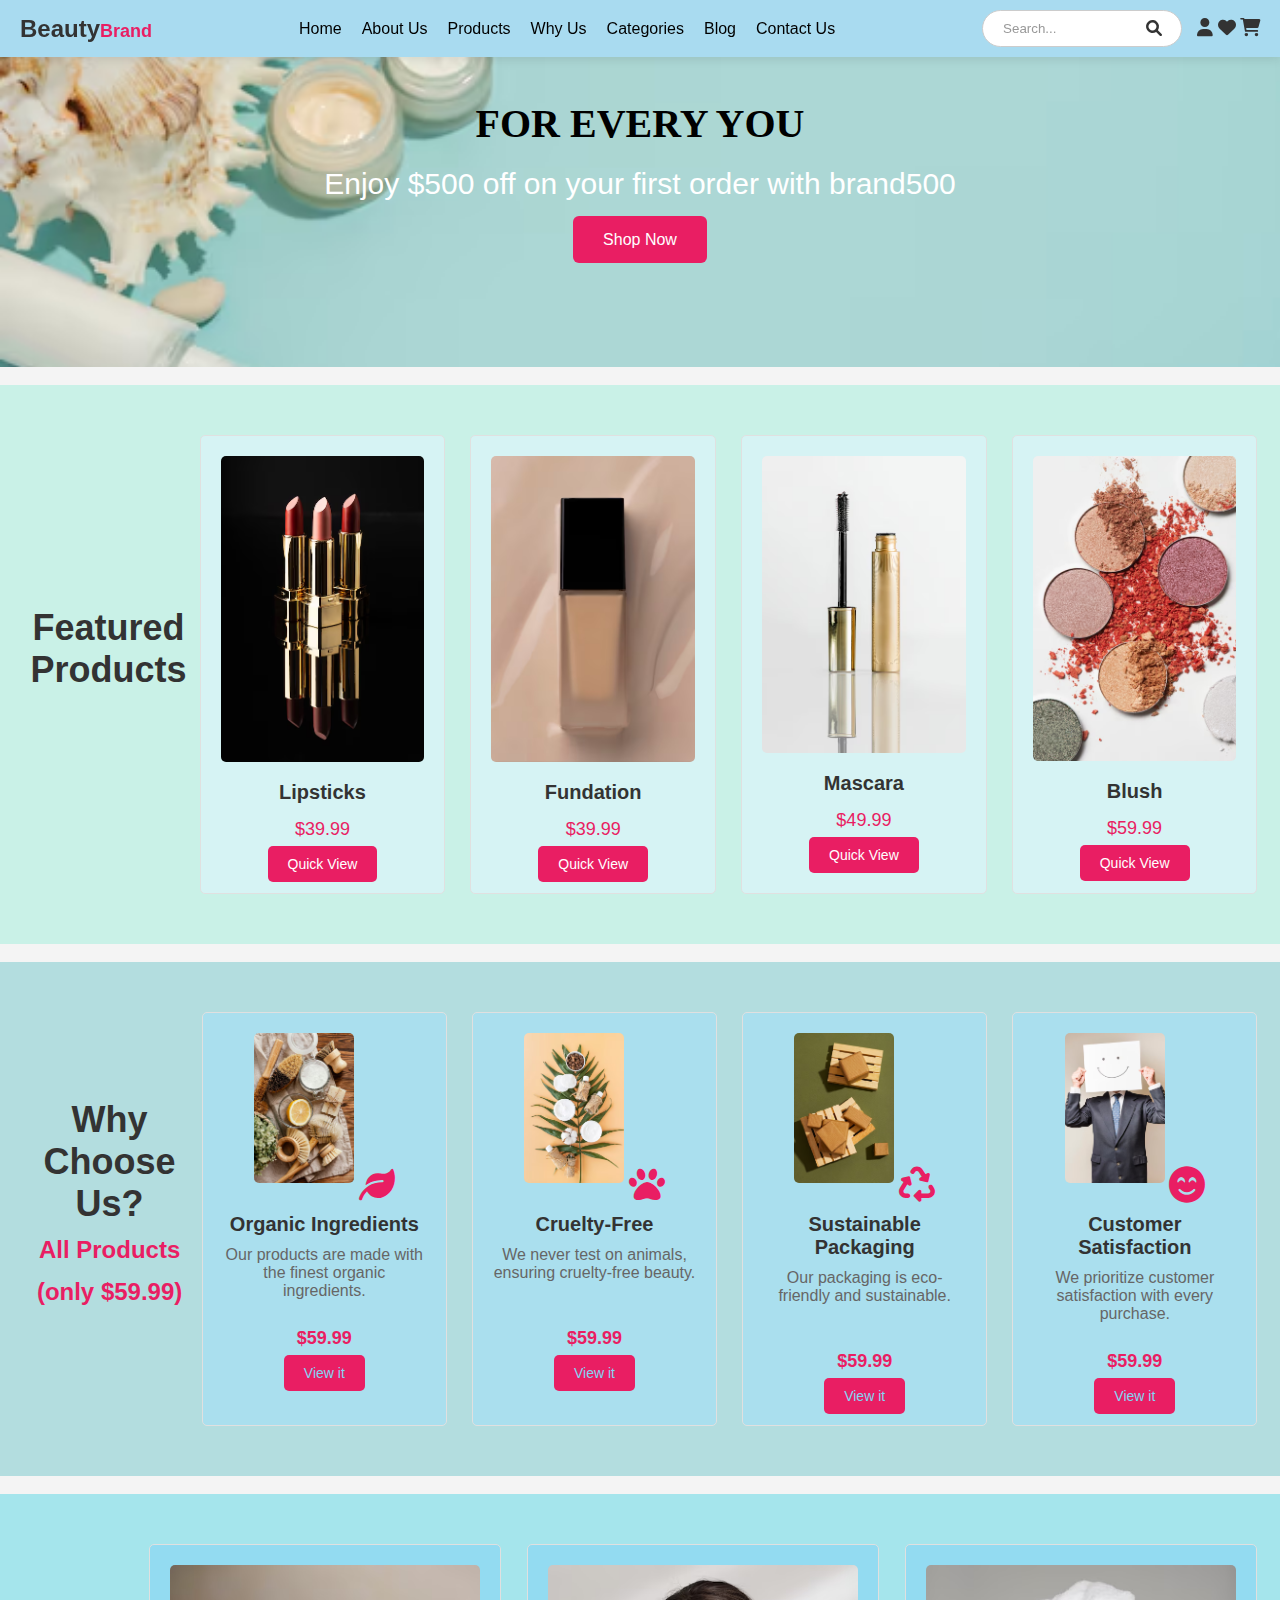
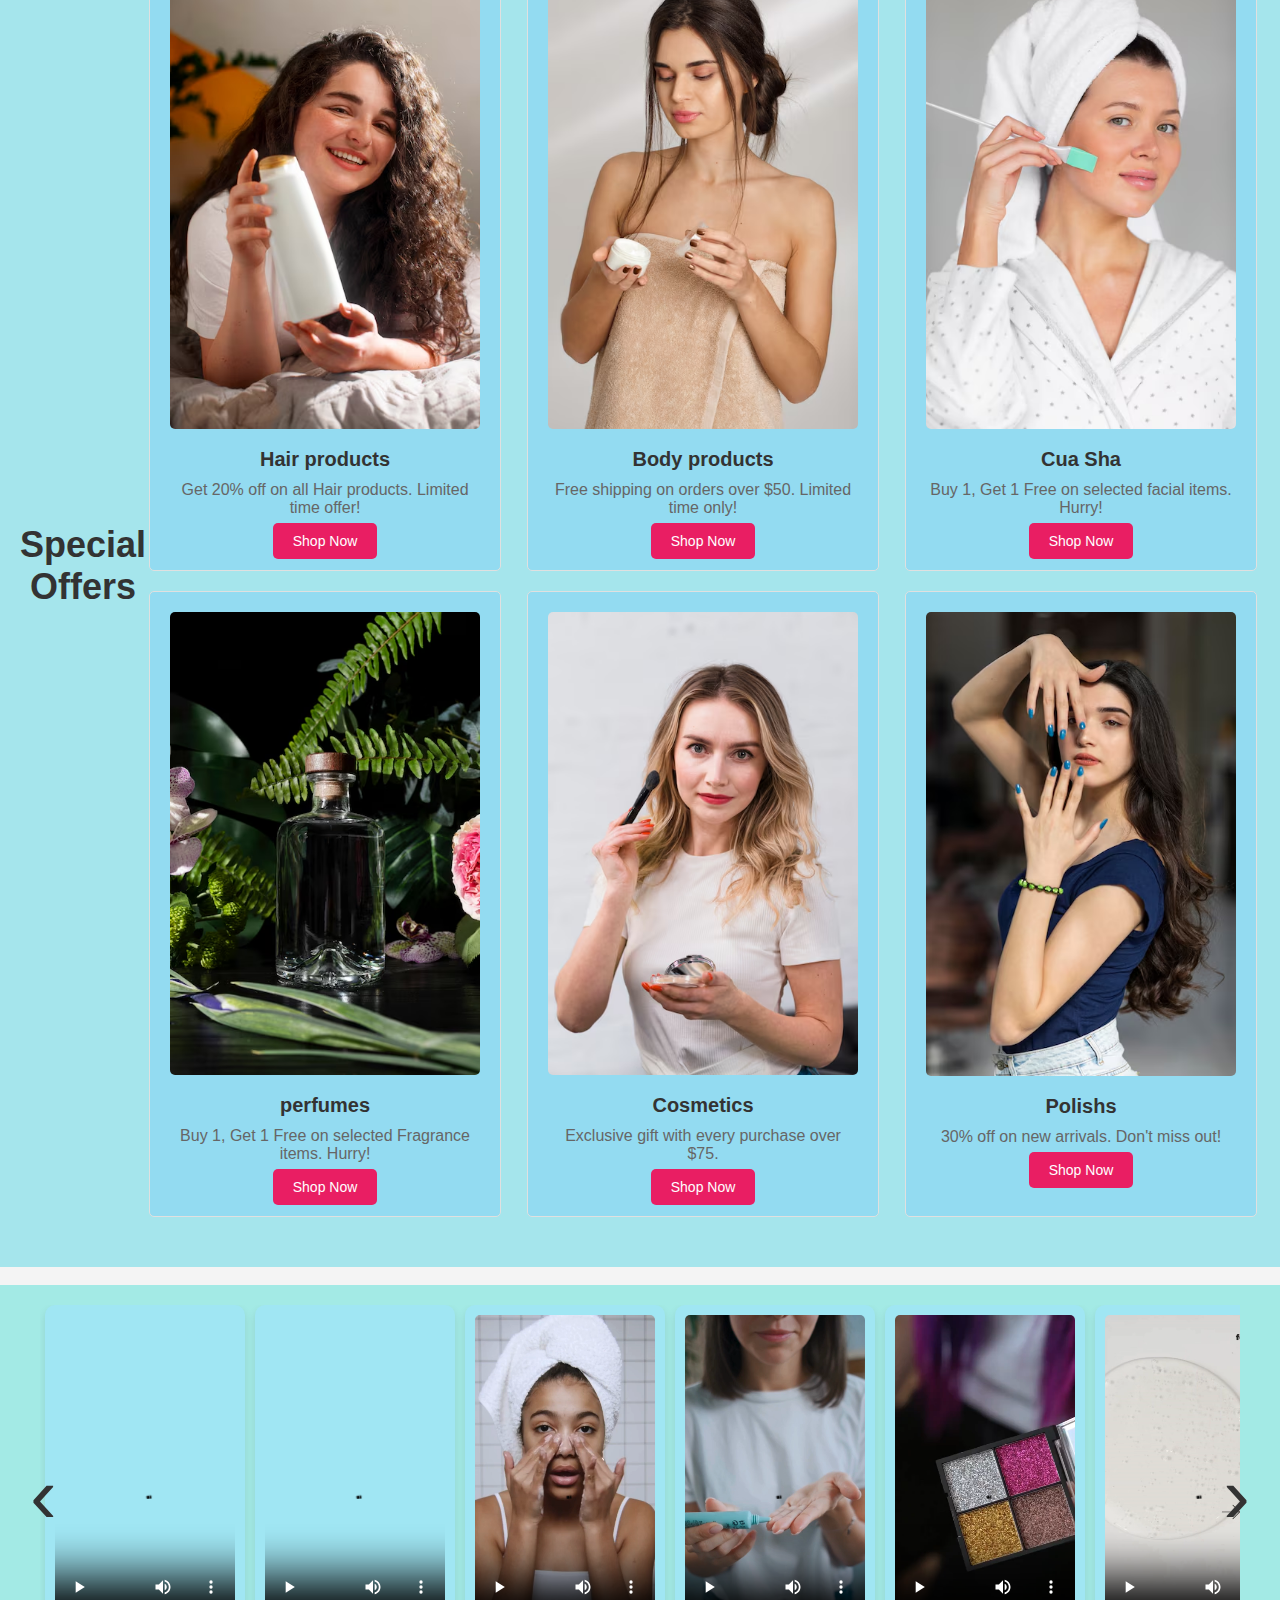
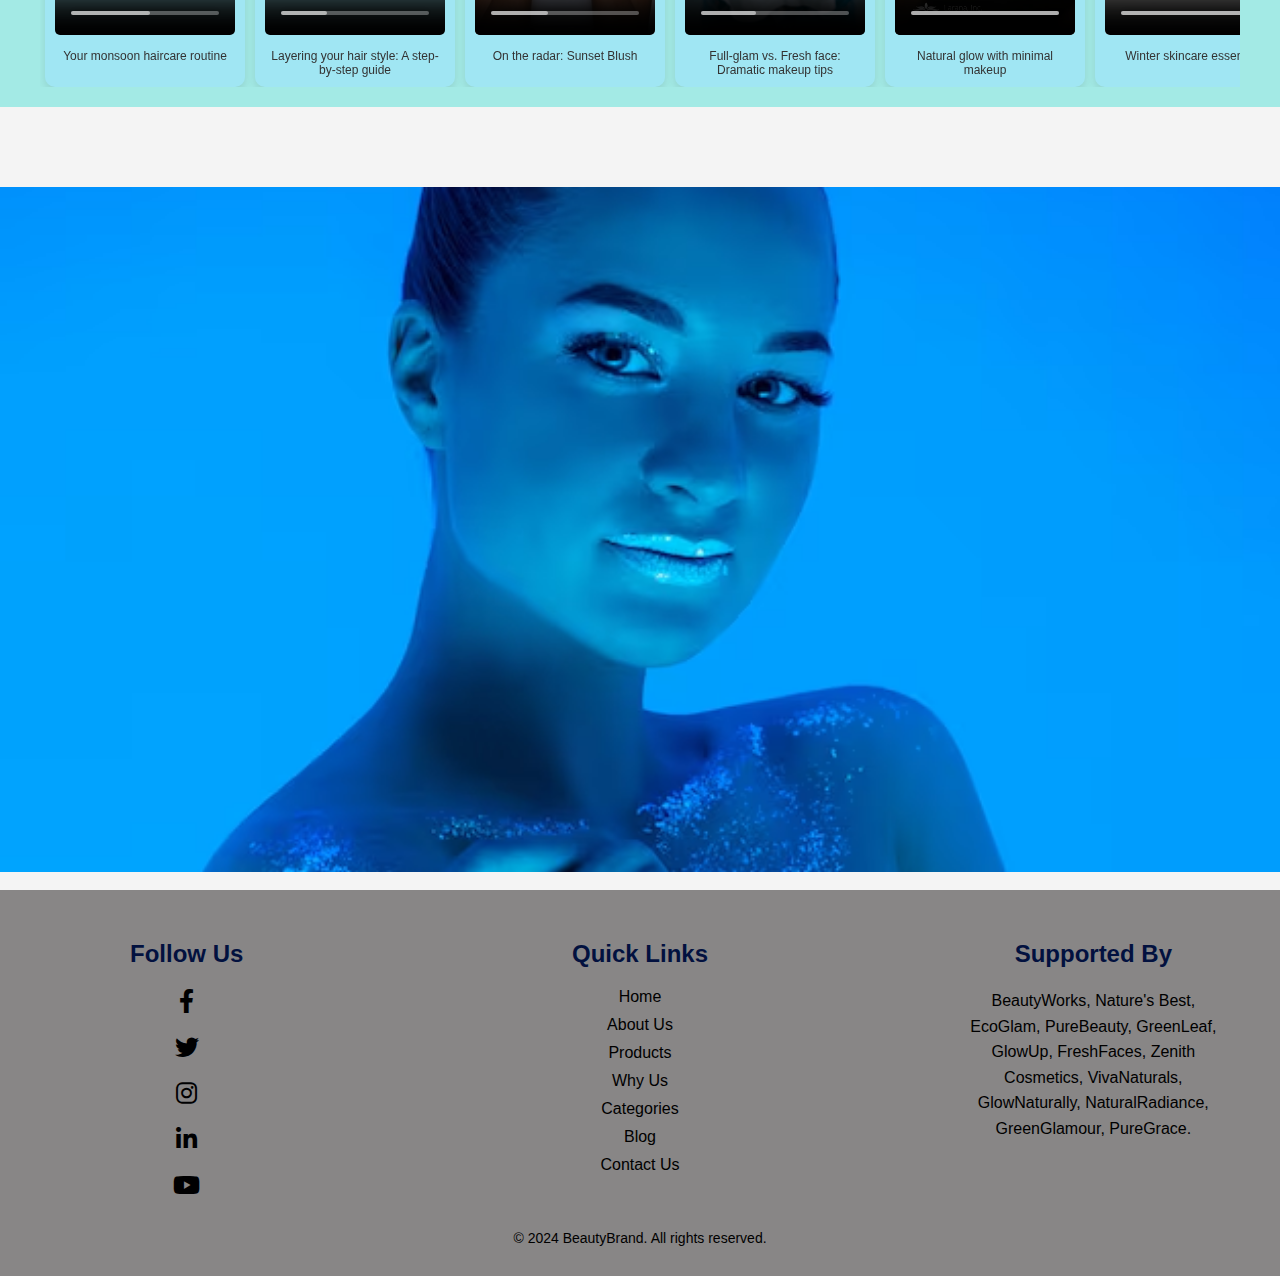
<file: index.html>
<!DOCTYPE html>
<html lang="en">
<head>
    <meta charset="UTF-8">
    <meta name="viewport" content="width=device-width, initial-scale=1.0">
    <title>Beauty Products</title>
    <link rel="stylesheet" href="BPP.css">
    <script defer src="BPP.js"></script>
    <link rel="stylesheet" href="https://cdnjs.cloudflare.com/ajax/libs/font-awesome/6.0.0-beta3/css/all.min.css">
    <link rel="stylesheet" href="https://cdnjs.cloudflare.com/ajax/libs/font-awesome/6.0.0-beta3/css/all.min.css">
</head>
<body>
    <header class="header">
        <div class="container">
            <div class="logo">
                <a href="index.html">Beauty<span>Brand</span></a>
            </div>
            <nav class="navbar">
                <ul>
                    <li><a href="#home">Home</a></li>
                    <li><a href="#about">About Us</a></li>
                    <li><a href="#products">Products</a></li>
                    <li><a href="#why">Why Us</a></li>
                    <li><a href="#categories">Categories</a></li>
                    <li><a href="#blog">Blog</a></li>
                    <li><a href="#contact">Contact Us</a></li>
                </ul>
            </nav>
            <div class="header-right">
                <div class="autocomplete search-bar-container">
                    <input id="searchBar" type="text" class="search-bar" placeholder="Search...">
                    <button id="searchButton"><i class="fas fa-search"></i></button>
                    <div id="autocompleteResults" class="autocomplete-items"></div>
                </div>
                <div class="icons">
                    <a href="#" id="userIcon"><i class="fas fa-user"></i></a>
                    <a href="#"><i class="fas fa-heart"></i></a>
                    <a href="#"><i class="fas fa-shopping-cart"></i></a>
                </div>
            </div>
        </div>
    </header>
 
    <!-- Sign In Modal -->
    <div id="signInModal" class="modal">
        <div class="modal-content">
            <span class="close" id="closeSignIn">&times;</span>
            <h2>Sign In</h2>
            <form>
                <input type="email" placeholder="Email" required>
                <input type="password" placeholder="Password" required>
                <button type="submit">Sign In</button>
            </form>
        </div>
    </div>
    
    <section class="hero" id="home">
        <div class="container">
            <div class="hero-content">
                <h1>FOR EVERY YOU</h1>
                
                <p>Enjoy $500 off on your first order with brand500</p>
                
                <a href="shop now.html" class="btn">Shop Now</a>
                <br>
                <br>
                
    
                
                

               
            </div> 
        </div>
    </section>




    <br>
    <section class="featured-products" id="products">
        <div class="container">
            <h2>Featured Products</h2>
            <div class="products-grid">
                <div class="product">
                    <img src="lipsticks-arrangement-with-dark-background_23-2148978137.avif" alt="Product 1">
                    <h3>Lipsticks</h3>
                    <p>$39.99</p>
                    
                    <a href="lipstick.html" class="btn">Quick View</a>
                    
                </div>
                <div class="product">
                    <img src="top-view-fundation-packaging_52683-94661.avif" alt="fundation">
                    <h3> Fundation </h3>
                    <p>$39.99</p>
                    <a href="lipstick.html" class="btn">Quick View</a>
                </div>
                <div class="product">

    <img src="front-view-mascara-eyelashes-golden-tube-with-makeup-brush_140725-13869 (1).avif" alt="mascara">
                    <h3>Mascara</h3>
                    <p>$49.99</p>
                    <a href="lipstick.html" class="btn">Quick View</a>
                </div>
                <div class="product">
                    <img src="still-life-combination-makeup-textures_23-2150240959.avif" alt="blush">
                    <h3>Blush</h3>
                    
                    <p>$59.99</p>
                    <a href="lipstick.html" class="btn">Quick View</a>
                </div>
            </div>
        </div>
    </section>

<br>
<section class="benefits" id="why">
    <div class="container">
        <h2>Why Choose Us?<br><span>All Products <br>(only $59.99)</span></h2>
        <div class="benefits-grid">
            <div class="benefit" onclick="navigateToPage('organic.html')">
                <img src="products1.avif" alt="Organic Ingredients">
                <i class="fas fa-leaf"></i>
                <h3>Organic Ingredients</h3>
                <p>Our products are made with the finest organic ingredients.</p>
                <br>
                <h4>$59.99</h4>
                <a href="organic.html" class="btn">View it</a>
            </div>
            <div class="benefit" onclick="navigateToPage('cruelty-free.html')">
                <img src="cur1.avif" alt="Cruelty-Free">
                <i class="fas fa-paw"></i>
                <h3>Cruelty-Free</h3>
                <p>We never test on animals, ensuring cruelty-free beauty.</p>
                <br><br>
                <h4>$59.99</h4>
                
                <a href="organic.html" class="btn">View it</a>
            </div>
            <div class="benefit" onclick="navigateToPage('sustainable-packaging.html')">
                <img src="pack.avif" alt="Sustainable Packaging">
                <i class="fas fa-recycle"></i>
                <h3>Sustainable Packaging</h3>
                <p>Our packaging is eco-friendly and sustainable.</p>
                <br> <br>
                <h4>$59.99</h4>
                <a href="organic.html" class="btn">View it</a>
            </div>
            <div class="benefit" onclick="navigateToPage('customer-satisfaction.html')">
                <img src="custom.avif" alt="Customer Satisfaction">
                <i class="fas fa-smile-beam"></i>
                <h3>Customer Satisfaction</h3>
                <p>We prioritize customer satisfaction with every purchase.</p>
                <br>
                <h4>$59.99</h4>
                <a href="organic.html" class="btn">View it</a>
            </div>
        </div>
    </div>
</section>
<br>
    <section class="special-offers" id="categories">
        <div class="container">
            <h2>Special Offers</h2>
            <div class="offer-grid">
                <div class="offer">
                    <img src="hair products1.avif" alt="Offer 1">
                    <h3>Hair products</h3>
                    <p>Get 20% off on all Hair products. Limited time offer!</p>
                    <a href="offers.html" class="btn">Shop Now</a>
                </div>
                <div class="offer">
                    <img src="body products.avif" alt="Offer 2">
                    <h3> Body products</h3>
                    <p>Free shipping on orders over $50. Limited time only!</p>
        
                    <a href="offers.html" class="btn">Shop Now</a>
                </div>

                <div class="offer">
                    <img src="face1.avif" alt="Offer 3">
                    <h3>Cua Sha</h3>
                    <p>Buy 1, Get 1 Free on selected facial items. Hurry!</p>
                    
                    <a href="offers.html" class="btn">Shop Now</a>
                </div>

                <div class="offer">
                    <img src="pur2.avif" alt="Offer 3">
                    <h3>perfumes</h3>
                    <p>Buy 1, Get 1 Free on selected Fragrance items. Hurry!</p>
                    
                    <a href="offers.html" class="btn">Shop Now</a>
                </div>

                <div class="offer">
                    <img src="cos1.avif" alt="Offer 5">
                    <h3>Cosmetics</h3>
                    <p>Exclusive gift with every purchase over $75.</p>
                    <a href="offers.html" class="btn">Shop Now</a>
                </div>

                <div class="offer">
                    <img src="polish.avif" alt="Offer 6">
                    <h3>Polishs</h3>
                    <p>30% off on new arrivals. Don't miss out!</p>
                    <a href="offers.html" class="btn">Shop Now</a>
                </div>

            </div>
        </div>
    </section>
    
    <br>


    <section class="blog-section" id="blog">
        <div class="container">
            <h2></h2>
            <div class="arrow arrow-left">&#8249;</div>
            <div class="blog-slider">
                <div class="blog-item">
                    <video src="blog5.mp4" controls></video>
                    
                    <p>Your monsoon haircare routine</p>
                </div>
                <div class="blog-item">
                    <video src="blog20.mp4" controls></video>
        
                    <p>Layering your hair style: A step-by-step guide</p>
                </div>
                <div class="blog-item">
                    <video src="blog4.mp4" controls></video>
                    <p>On the radar: Sunset Blush</p>
                </div>
                <div class="blog-item">
                    <video src="blog16.mp4" controls></video>
                    <p>Full-glam vs. Fresh face: Dramatic makeup tips</p>
                </div>
                <div class="blog-item">
                    <video src="blog8.mp4" controls></video>
                    <p>Natural glow with minimal makeup</p>
                </div>
                <div class="blog-item">
                    <video src="blog7.mp4" controls></video>
                    <p>Winter skincare essentials</p>
                </div>
                <div class="blog-item">
                    <video src="blog6.mp4" controls></video>
                    <p>Summer makeup trends</p>
                </div>
                <div class="blog-item">
                    <video src="blog12.mp4" controls></video>
                    <p>Evening skincare routine</p>
                </div>
                <div class="blog-item">
                    <video src="blog14.mp4" controls></video>
                    <p>Quick morning makeup</p>
                </div>
                <div class="blog-item">
                    <video src="blog13.mp4" controls></video>
                    <p>Top beauty hacks</p>
                </div>
            </div>
            <div class="arrow arrow-right">&#8250;</div>
        </div>
    </section>
    
<!-- About Us Section -->
<section class="about-us" id="about">
    <div class="container">
        <div class="about-content">
            <h1>About Us</h1>
            <p>Welcome to our beauty products website. We are dedicated to providing the best quality products to enhance your beauty and boost your confidence. Our team is passionate about bringing you the latest trends and innovative products in the beauty industry.</p>
           
            <p>Thank you for choosing our brand. We look forward to helping you achieve your beauty goals and providing you with an exceptional shopping experience.</p>

            <a href="index.html" class="btn">Thank You</a>
        </div>
    </div>
</section>

<br>

    <footer class="footer" id="contact">
        <div class="container">
            <div class="footer-content">
                <div class="footer-social">
                    <h2>Follow Us</h2>
                    <a href="https://www.facebook.com" target="_blank"><i class="fab fa-facebook-f"></i></a>
                    <br><br>
                    <a href="https://www.twitter.com" target="_blank"><i class="fab fa-twitter"></i></a>
                    <br><br>
                    <a href="https://www.instagram.com" target="_blank"><i class="fab fa-instagram"></i></a>
                    <br><br>
                    <a href="https://www.linkedin.com" target="_blank"><i class="fab fa-linkedin-in"></i></a>
                    <br><br>
                    <a href="https://www.youtube.com" target="_blank"><i class="fab fa-youtube"></i></a>
                </div>
                <div class="footer-links">
                    <h2>Quick Links</h2>
                    <ul>
                        <li><a href="#home">Home</a></li>
                    <li><a href="#about">About Us</a></li>
                    <li><a href="#products">Products</a></li>
                    <li><a href="#why">Why Us</a></li>
                    <li><a href="#categories">Categories</a></li>
                    <li><a href="#blog">Blog</a></li>
                    <li><a href="#contact">Contact Us</a></li>

<br><br><br> <br>

                    </ul>
                </div>
                
                
                <div class="footer-support">
                    <h2>Supported By</h2>
                    
                    <p>
                        BeautyWorks, Nature's Best, EcoGlam, PureBeauty, GreenLeaf, GlowUp, FreshFaces, Zenith Cosmetics, VivaNaturals,  GlowNaturally, NaturalRadiance, GreenGlamour, PureGrace.
                    </p>


                </div>

            </div>
        

            <div class="footer-bottom">
                <p>&copy; 2024 BeautyBrand. All rights reserved.</p>
            </div>
            <br><br>
        </div>
    </footer>


   
        
    <script src="BPP.js"></script>
</body>
</html>
</file>
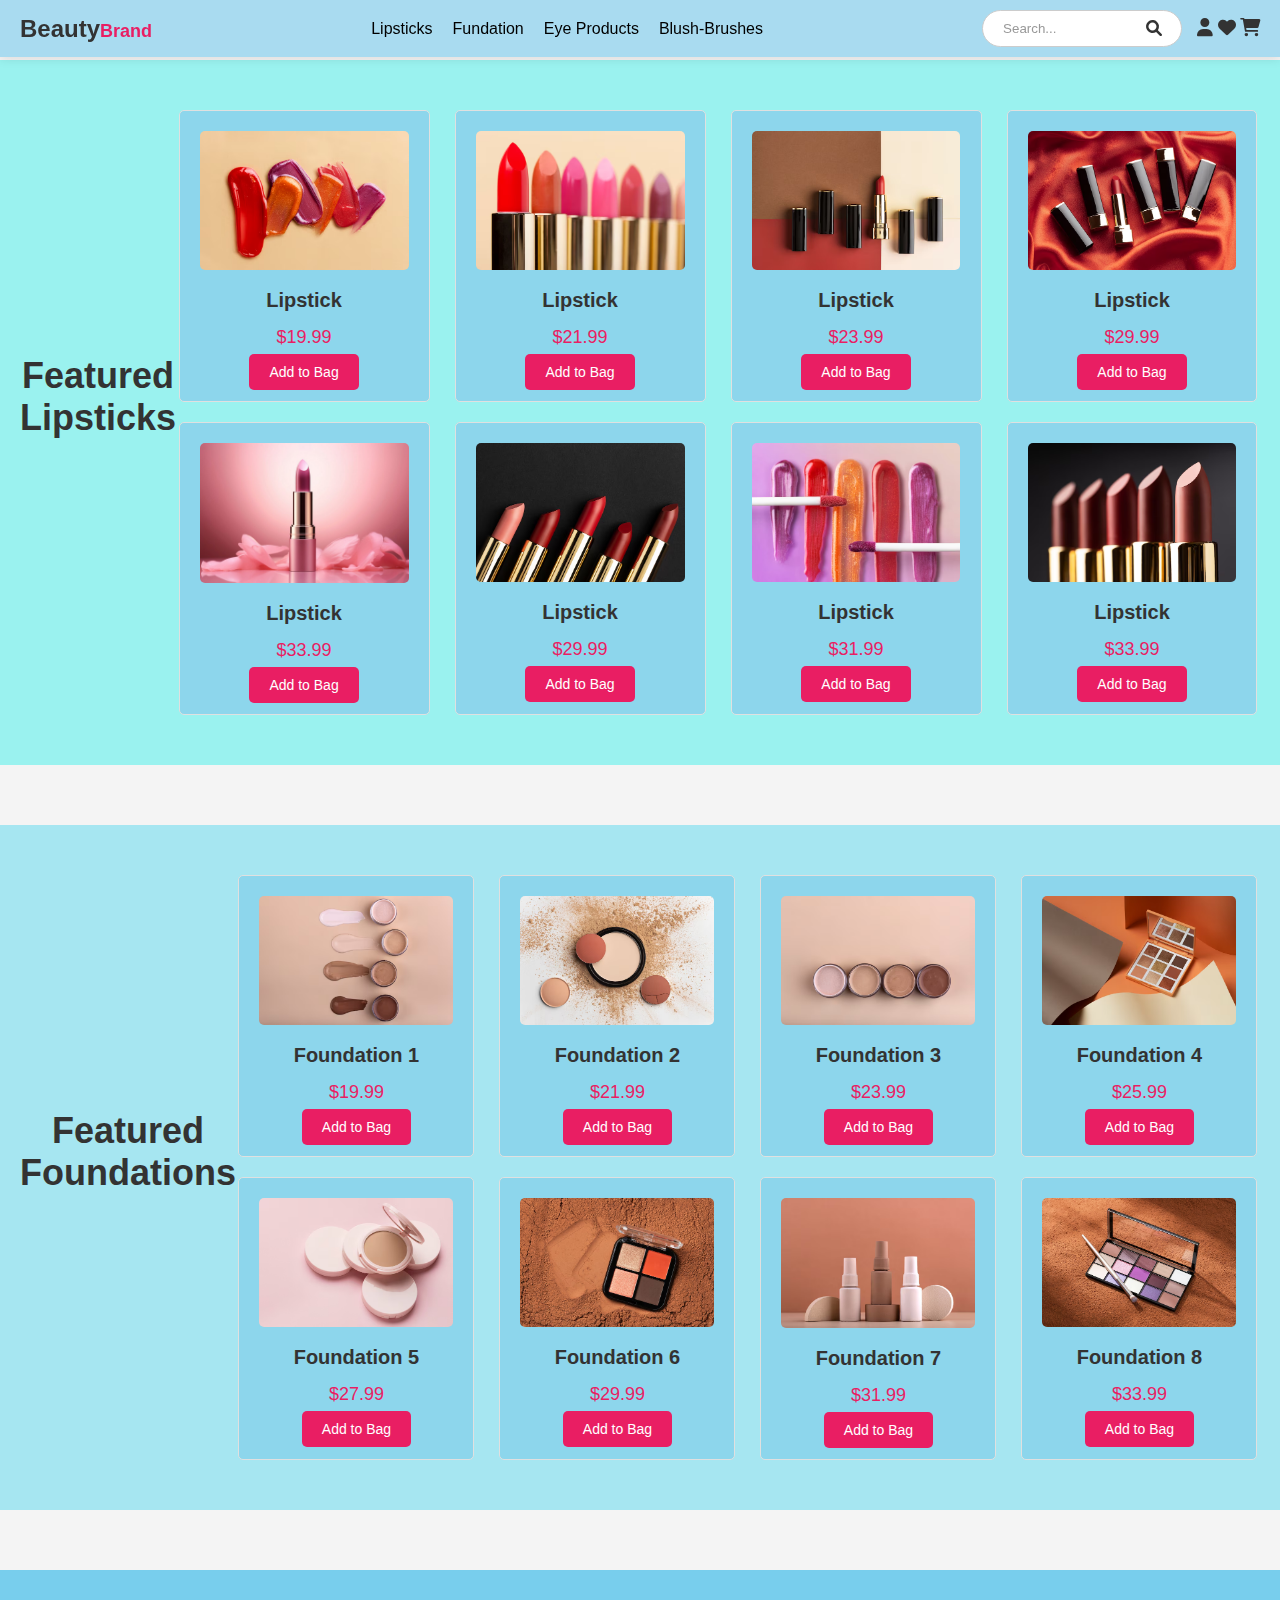
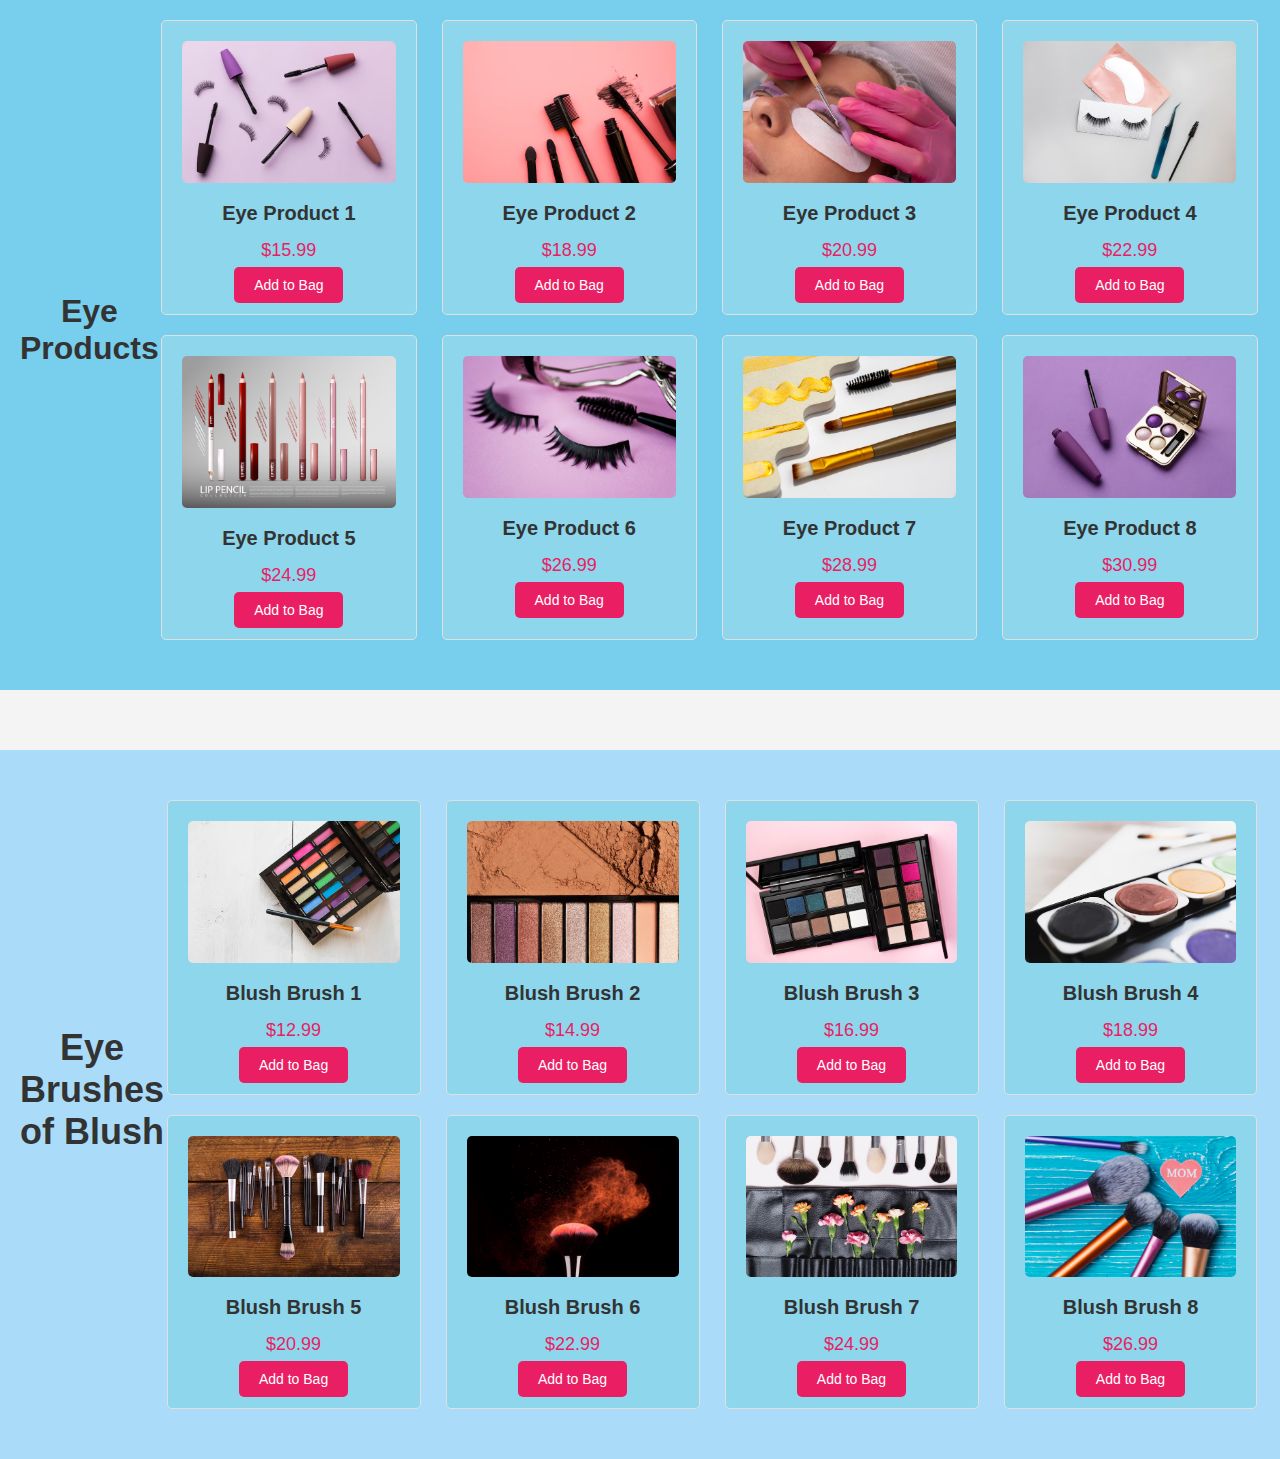
<file: lipstick.html>
<!DOCTYPE html>
<html lang="en">
<head>
    <meta charset="UTF-8">
    <meta name="viewport" content="width=device-width, initial-scale=1.0">
    <title>Beauty Products</title>
    <link rel="stylesheet" href="BPP.css">
    <script defer src="BPP.js"></script>
    <link rel="stylesheet" href="https://cdnjs.cloudflare.com/ajax/libs/font-awesome/6.0.0-beta3/css/all.min.css">
    <style>


        /* Lipsticks Section Styles */
        
.lipsticks {
  background-color: #9af2ef;
  padding: 50px 0;
  text-align: center;
  margin-top: 60px; /* Height of the navbar */
}

.lipsticks h2 {
  font-size: 36px;
  margin-bottom: 30px;
  color: #333333;
}

.products-grid {
  display: flex;
  justify-content: space-around;
  flex-wrap: wrap;
  gap: 20px;
}

.product {
  background-color: #a9e7f3;
  border: 1px solid #e0e0e0;
  border-radius: 5px;
  padding: 20px;
  width: calc(25% - 20px);
  text-align: center;
  transition: box-shadow 0.3s;
}

.product img {
  max-width: 100%;
  height: auto;
  border-radius: 5px;
}

.product h3 {
  font-size: 20px;
  margin: 15px 0;
  color: #333333;
}

.product p {
  font-size: 18px;
  color: #e91e63;
  margin-bottom: 15px;
}

.product .btn {
  background-color: #e91e63;
  color: #ffffff;
  padding: 10px 20px;
  text-decoration: none;
  border-radius: 5px;
  font-size: 14px;
  transition: background-color 0.3s;
}

.product .btn:hover {
  background-color: #d81b60;
}

.product:hover {
  box-shadow: 0 4px 15px rgba(0, 0, 0, 0.1);
}

/* Responsive Styles */
@media (max-width: 768px) {
  .product {
      width: calc(50% - 20px);
  }
}

@media (max-width: 480px) {
  .product {
      width: calc(100% - 20px);
  }
}


/* Foundations Section Styles */
.foundations {
    background-color: #a6e6f1;
    padding: 50px 0;
    text-align: center;
    margin-top: 60px; /* Height of the navbar */
}

.foundations h2 {
    font-size: 36px;
    margin-bottom: 30px;
    color: #333333;
}

.products-grid {
    display: flex;
    justify-content: space-around;
    flex-wrap: wrap;
    gap: 20px;
}

.product {
    background-color: #a0f0f0;
    border: 1px solid #e0e0e0;
    border-radius: 5px;
    padding: 20px;
    width: calc(25% - 20px);
    text-align: center;
    transition: box-shadow 0.3s;
}

.product img {
    max-width: 100%;
    height: auto;
    border-radius: 5px;
}

.product h3 {
    font-size: 20px;
    margin: 15px 0;
    color: #333333;
}

.product p {
    font-size: 18px;
    color: #e91e63;
    margin-bottom: 15px;
}

.product .btn {
    background-color: #e91e63;
    color: #ffffff;
    padding: 10px 20px;
    text-decoration: none;
    border-radius: 5px;
    font-size: 14px;
    transition: background-color 0.3s;
}

.product .btn:hover {
    background-color: #d81b60;
}

.product:hover {
    box-shadow: 0 4px 15px rgba(0, 0, 0, 0.1);
}


/* Eye Products Section Styles */
.eye-products {
    background-color: #78ceed;
    padding: 50px 0;
    text-align: center;
    margin-top: 60px;
}

.eye-products h2 {
    font-size: 36px;
    margin-bottom: 30px;
    color: #333333;
}

.products-grid {
    display: flex;
    justify-content: space-around;
    flex-wrap: wrap;
    gap: 20px;
}

.product {
    background-color: #aed9f1;
    border: 1px solid #e0e0e0;
    border-radius: 5px;
    padding: 20px;
    width: calc(25% - 20px);
    text-align: center;
    transition: box-shadow 0.3s;
}

.product img {
    max-width: 100%;
    height: auto;
    border-radius: 5px;
}

.product h3 {
    font-size: 20px;
    margin: 15px 0;
    color: #333333;
}

.product p {
    font-size: 18px;
    color: #e91e63;
    margin-bottom: 15px;
}

.product .btn {
    background-color: #e91e63;
    color: #ffffff;
    padding: 10px 20px;
    text-decoration: none;
    border-radius: 5px;
    font-size: 14px;
    transition: background-color 0.3s;
}

.product .btn:hover {
    background-color: #d81b60;
}

.product:hover {
    box-shadow: 0 4px 15px rgba(0, 0, 0, 0.1);
}

/* Responsive Design */
@media (max-width: 768px) {
    .product {
        width: calc(50% - 20px);
    }
}

@media (max-width: 480px) {
    .product {
        width: calc(100% - 20px);
    }

}


/* General Styles */
body {
    margin: 0;
    font-family: Arial, sans-serif;
}

/* Eye Brushes of Blush Section Styles */
.blush-brushes {
    background-color: #aadcf9;
    padding: 50px 0;
    text-align: center;
    margin-top: 60px;
}

.blush-brushes h2 {
    font-size: 36px;
    margin-bottom: 30px;
    color: #333333;
}

.products-grid {
    display: flex;
    justify-content: space-around;
    flex-wrap: wrap;
    gap: 20px;
}

.product {
    background-color: #8dd6ec;
    border: 1px solid #e0e0e0;
    border-radius: 5px;
    padding: 20px;
    width: calc(25% - 20px);
    text-align: center;
    transition: box-shadow 0.3s;
}

.product img {
    max-width: 100%;
    height: auto;
    border-radius: 5px;
}

.product h3 {
    font-size: 20px;
    margin: 15px 0;
    color: #333333;
}

.product p {
    font-size: 18px;
    color: #e91e63;
    margin-bottom: 15px;
}

.product .btn {
    background-color: #e91e63;
    color: #ffffff;
    padding: 10px 20px;
    text-decoration: none;
    border-radius: 5px;
    font-size: 14px;
    transition: background-color 0.3s;
}

.product .btn:hover {
    background-color: #d81b60;
}

.product:hover {
    box-shadow: 0 4px 15px rgba(0, 0, 0, 0.1);
}

/* Responsive Design */
@media (max-width: 768px) {
    .product {
        width: calc(50% - 20px);
    }
}

@media (max-width: 480px) {
    .product {
        width: calc(100% - 20px);
    }
}




    </style>

</head>
<body>
    <header class="header">
        <div class="container">
            <div class="logo">
                <a href="index.html">Beauty<span>Brand</span></a>
            </div>
            <nav class="navbar">
                <ul>
                    <li><a href="#lips">Lipsticks</a></li>
                    <li><a href="#fun">Fundation</a></li>
                    <li><a href="#eye"> Eye Products</a></li>
            
                    <li><a href="#blush">Blush-Brushes </a></li>
                    
                   
                </ul>
            </nav>
            <div class="header-right">
                <div class="autocomplete">
                    <input id="searchBar" type="text" class="search-bar" placeholder="Search...">
                    
                    <button id="searchButton"><i class="fas fa-search"></i></button>
                    <div id="autocompleteResults" class="autocomplete-items"></div>
                    
                    
                   
                    
                   
                    
                    
                   
                    

                </div>
                <div class="icons">
                    <a href="#" id="userIcon"><i class="fas fa-user"></i></a>
                    <a href="#"><i class="fas fa-heart"></i></a>
                    <a href="#"><i class="fas fa-shopping-cart"></i></a>
                </div>
            </div>
        </div>
    </header>

    <!-- Sign In Modal -->
    <div id="signInModal" class="modal">
        <div class="modal-content">
            <span class="close" id="closeSignIn">&times;</span>
            <h2>Sign In</h2>
            <form>
                <input type="email" placeholder="Email" required>
                <input type="password" placeholder="Password" required>
                <button type="submit">Sign In</button>
            </form>
        </div>
    </div>
    <!-- Lipsticks Section -->
    <section class="lipsticks" id="lips">
        <div class="container">
            <h2>Featured Lipsticks</h2>
            <div class="products-grid">
                <div class="product">
                    <img src="top-view-different-shades-lip-gloss-arrangement_23-2149681555.avif" alt="Lipstick 1">
                    <h3>Lipstick </h3>
                    <p>$19.99</p>
                    <a href="index.html" class="btn">Add to Bag</a>
                    
                </div>
                <div class="product">
                    <img src="lipstick-shades-arrangement_23-2149096694.avif" alt="Lipstick 2">
                    <h3>Lipstick </h3>
                    <p>$21.99</p>
                    <a href="index.html" class="btn">Add to Bag</a>
                    
                </div>
                <div class="product">
                    <img src="red-lipstick-arrangement-top-view_23-2148978120.avif" alt="Lipstick 3">
                    <h3>Lipstick </h3>
                    <p>$23.99</p>
                    <a href="index.html" class="btn">Add to Bag</a>
                    
                </div>
                <div class="product">
                    <img src="top-view-lipsticks-arrangement_23-2148978182.avif" alt="Lipstick 6">
                    <h3>Lipstick </h3>
                    <p>$29.99</p>
                    <a href="index.html" class="btn">Add to Bag</a>
                    
                </div>
                
                <div class="product">
                    <img src="lip4.jpg" alt="Lipstick 8">
                    <h3>Lipstick </h3>
                    <p>$33.99</p>
                  
                    <a href="index.html" class="btn">Add to Bag</a>
                </div>

                <div class="product">
                    <img src="lip5.avif" alt="Lipstick 6">
                    <h3>Lipstick </h3>
                    <p>$29.99</p>
                    <a href="index.html" class="btn">Add to Bag</a>
                    
                </div>
                <div class="product">
                    <img src="view-colorful-lip-gloss-shades_23-2149681528.avif" alt="Lipstick 7">
                    <h3>Lipstick </h3>
                    <p>$31.99</p>
                    <a href="index.html" class="btn">Add to Bag</a>
                </div>
                <div class="product">
                    <img src="blurry-lipsticks-arrangement_23-2148978142.avif" alt="Lipstick 8">
                    <h3>Lipstick </h3>
                    <p>$33.99</p>
                  
                    <a href="index.html" class="btn">Add to Bag</a>
                </div>
            </div>
        </div>
    </section>

   
<!-- Foundations Section -->
    <section class="foundations" id="fun">
        <div class="container">
            <h2>Featured Foundations</h2>
            <div class="products-grid">
                <div class="product">
                    <img src="flat-lay-foundation-containers-arrangement_23-2149511267.avif" alt="Foundation 1">
                    <h3>Foundation 1</h3>
                    <p>$19.99</p>
                    <a href="index.html" class="btn">Add to Bag</a>
                </div>
                <div class="product">
                    <img src="combination-makeup-textures_23-2150039182.avif" alt="Foundation 2">
                    <h3>Foundation 2</h3>
                    <p>$21.99</p>
                    <a href="index.html" class="btn">Add to Bag</a>
                </div>
                <div class="product">
                    <img src="top-view-foundation-containers-assortment_23-2149511265.avif" alt="Foundation 3">
                    <h3>Foundation 3</h3>
                    <p>$23.99</p>
                    <a href="index.html" class="btn">Add to Bag</a>
                </div>
                <div class="product">
                    <img src="view-eyeshadow-palette-with-shades-cosmetic-powder_23-2150260921.avif" alt="Foundation 4">
                    <h3>Foundation 4</h3>
                    <p>$25.99</p>
                    <a href="BPP.html" class="btn">Add to Bag</a>
                </div>
                <div class="product">
                    <img src="cosmetic-product-with-pink-background_23-2148978156.avif" alt="Foundation 5">
                    <h3>Foundation 5</h3>
                    <p>$27.99</p>
                    <a href="index.html" class="btn">Add to Bag</a>
                </div>
                <div class="product">
                    <img src="eyeshadow-palette-with-multiple-shades-cosmetic-powder_23-2150260870.avif" alt="Foundation 6">
                    <h3>Foundation 6</h3>
                    <p>$29.99</p>
                    <a href="index.html" class="btn">Add to Bag</a>
                </div>
                <div class="product">
                    <img src="foundation-containers-advertising-arrangement_23-2149511272.avif" alt="Foundation 7">
                    <h3>Foundation 7</h3>
                    <p>$31.99</p>
                    <a href="index.html" class="btn">Add to Bag</a>
                </div>
                <div class="product">
                    <img src="view-eyeshadow-palette-with-cosmetic-powder_23-2150260883.avif" alt="Foundation 8">
                    <h3>Foundation 8</h3>
                    <p>$33.99</p>
                    <a href="index.html" class="btn">Add to Bag</a>
                </div>
            </div>
        </div>
    </section>

<!-- Eye Products Section -->
<section class="eye-products" id="eye">
    <div class="container">
        <h1> Eye Products</h1>
        <div class="products-grid">
            <div class="product">
                <img src="mascara.avif" alt="Eye Product 1">
                <h3>Eye Product 1</h3>
                <p>$15.99</p>
                <a href="index.html" class="btn" onclick="addToBag('Eye Product 1')">Add to Bag</a>
            </div>
            <div class="product">
                <img src="makeup-tools_23-2148109534.avif" alt="Eye Product 2">
                <h3>Eye Product 2</h3>
                <p>$18.99</p>
                <a href="index.html" class="btn" onclick="addToBag('Eye Product 2')">Add to Bag</a>
            </div>
            <div class="product">
                <img src="eyeshop.avif" alt="Eye Product 3">
                <h3>Eye Product 3</h3>
                <p>$20.99</p>
                <a href="index.html" class="btn" onclick="addToBag('Eye Product 3')">Add to Bag</a>
            </div>
            <div class="product">
                <img src="top-view-eyelashes-tools-arrangement_23-2149628054.avif" alt="Eye Product 4">
                <h3>Eye Product 4</h3>
                <p>$22.99</p>
                <a href="index.html" class="btn" onclick="addToBag('Eye Product 4')">Add to Bag</a>
            </div>
            <div class="product">
                <img src="pen4.avif" alt="Eye Product 5">
                <h3>Eye Product 5</h3>
                <p>$24.99</p>
                <a href="index.html" class="btn" onclick="addToBag('Eye Product 5')">Add to Bag</a>
            </div>
            <div class="product">
                <img src="closeup-cosmetic_53876-33653.avif" alt="Eye Product 6">
                <h3>Eye Product 6</h3>
                <p>$26.99</p>
                <a href="index.html" class="btn" onclick="addToBag('Eye Product 6')">Add to Bag</a>
            </div>
            <div class="product">
                <img src="pain.avif" alt="Eye Product 7">
                <h3>Eye Product 7</h3>
                <p>$28.99</p>
                <a href="index.html" class="btn" onclick="addToBag('Eye Product 7')">Add to Bag</a>
            </div>
            <div class="product">
                <img src="pur eye.avif" alt="Eye Product 8">
                <h3>Eye Product 8</h3>
                <p>$30.99</p>
                <a href="index.html" class="btn">Add to Bag</a>
            </div>
        </div>
    </div>
</section>
<!-- Eye Brushes of Blush Section -->
<section class="blush-brushes" id="blush">
    <div class="container">
        <h2> Eye Brushes of Blush</h2>
        <div class="products-grid">
            <div class="product">
                <img src="ple1.avif" alt="Blush Brush 1">
                <h3>Blush Brush 1</h3>
                <p>$12.99</p>
                <a href="index.html" class="btn" onclick="addToBag('Blush Brush 1')">Add to Bag</a>
            </div>
            <div class="product">
                <img src="ple2.avif" alt="Blush Brush 2">
                <h3>Blush Brush 2</h3>
                <p>$14.99</p>
                <a href="index.html" class="btn" onclick="addToBag('Blush Brush 2')">Add to Bag</a>
            </div>
            <div class="product">
                <img src="ple3.avif" alt="Blush Brush 3">
                <h3>Blush Brush 3</h3>
                <p>$16.99</p>
                <a href="index.html" class="btn" onclick="addToBag('Blush Brush 3')">Add to Bag</a>
            </div>
            <div class="product">
                <img src="ple4.avif" alt="Blush Brush 4">
                <h3>Blush Brush 4</h3>
                <p>$18.99</p>
                <a href="index.html" class="btn" onclick="addToBag('Blush Brush 4')">Add to Bag</a>
            </div>
            <div class="product">
                <img src="blush4.avif" alt="Blush Brush 5">
                <h3>Blush Brush 5</h3>
                <p>$20.99</p>
                <a href="index.html" class="btn" onclick="addToBag('Blush Brush 5')">Add to Bag</a>
            </div>
            <div class="product">
                <img src="blush1.avif" alt="Blush Brush 6">
                <h3>Blush Brush 6</h3>
                <p>$22.99</p>
                <a href="index.html" class="btn" onclick="addToBag('Blush Brush 6')">Add to Bag</a>
            </div>
            <div class="product">
                <img src="blush2.avif" alt="Blush Brush 7">
                <h3>Blush Brush 7</h3>
                <p>$24.99</p>
                <a href="index.html" class="btn" onclick="addToBag('Blush Brush 7')">Add to Bag</a>
            </div>
            <div class="product">
                <img src="blush5.avif" alt="Blush Brush 8">
                <h3>Blush Brush 8</h3>
                <p>$26.99</p>
                <a href="index.html" class="btn" onclick="addToBag('Blush Brush 8')">Add to Bag</a>
            </div>
        </div>
    </div>
</section>







<script src="BPP.js"></script>
</body>
</html>
</file>
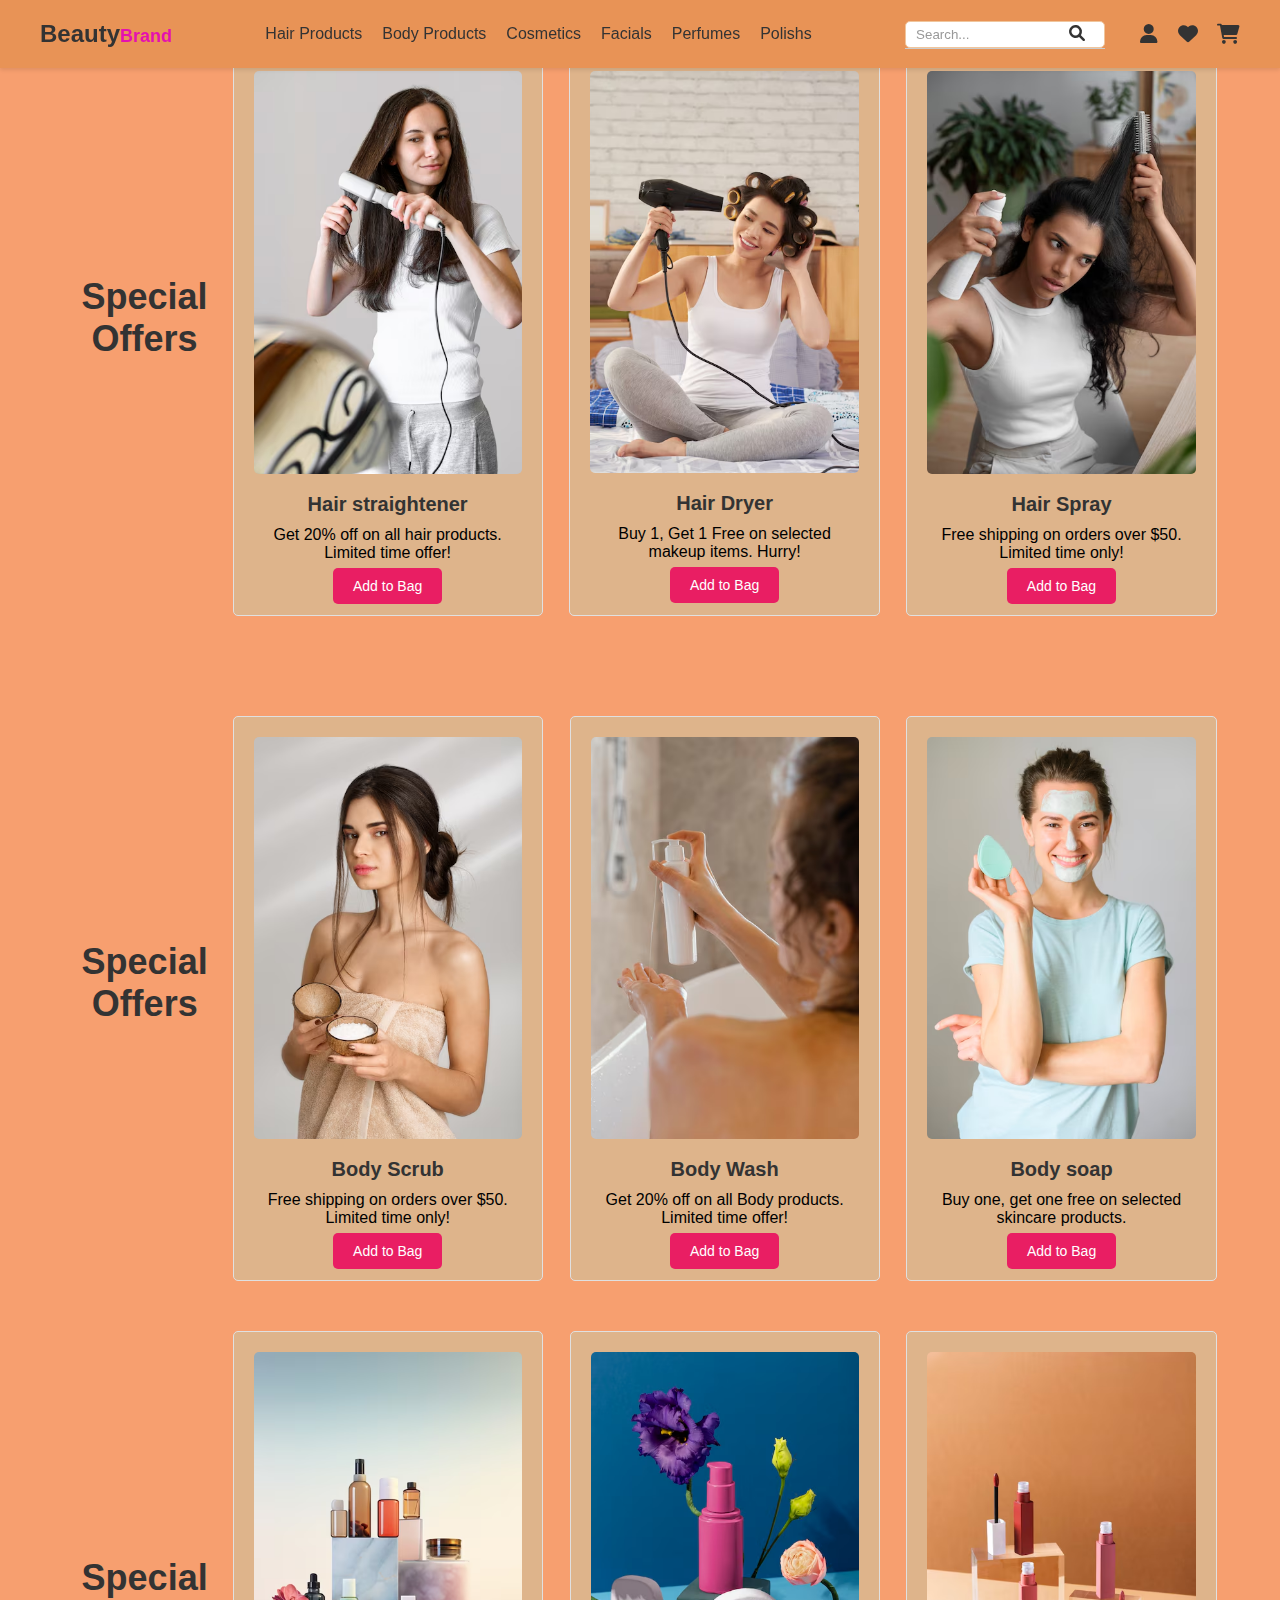
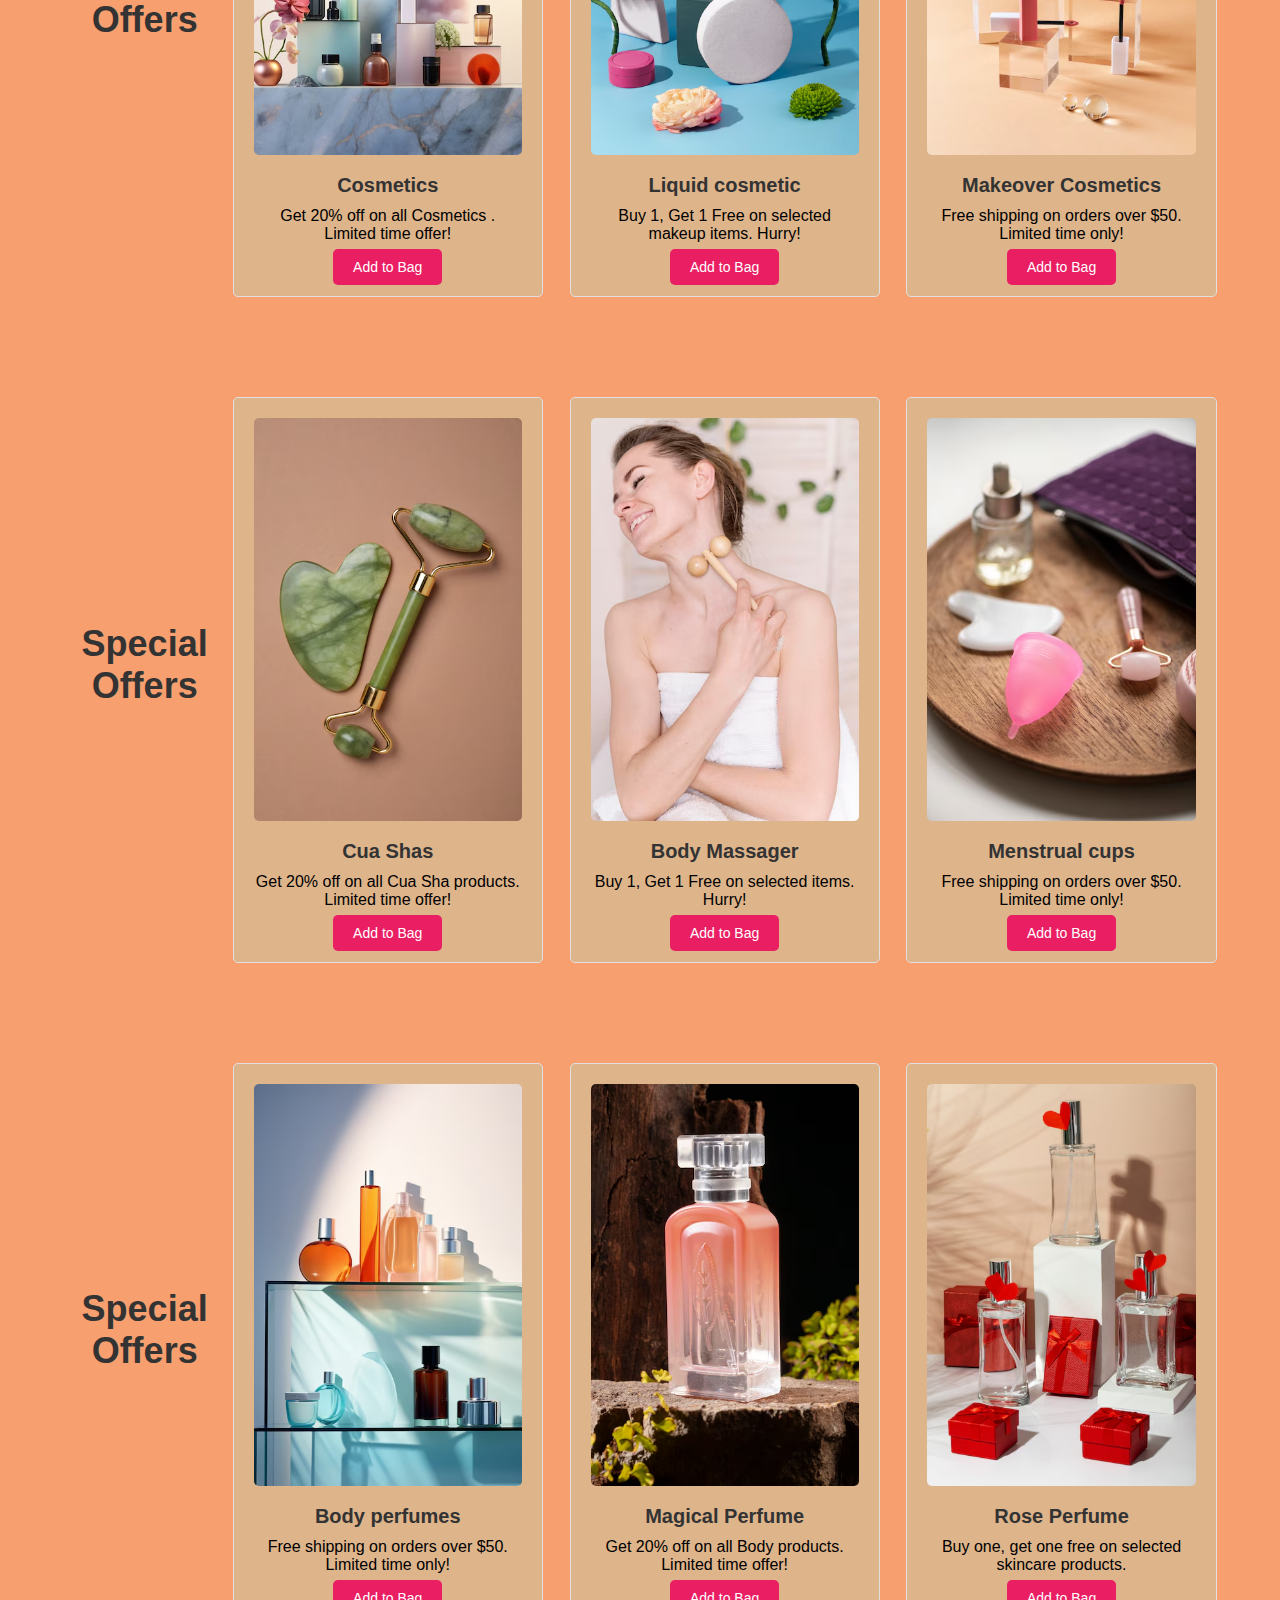
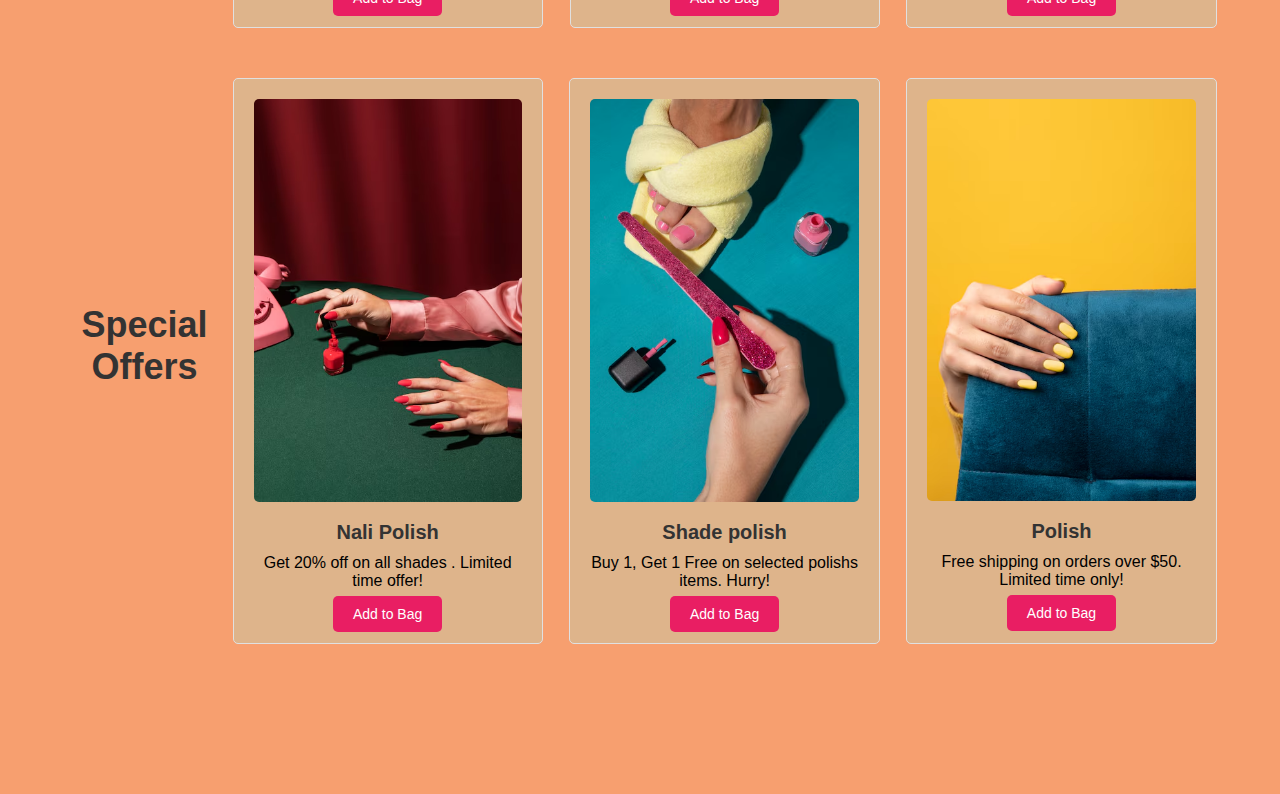
<file: offers.html>
<!DOCTYPE html>
<html lang="en">
<head>
    <meta charset="UTF-8">
    <meta name="viewport" content="width=device-width, initial-scale=1.0">
    <title>Beauty Products</title>
    <link rel="stylesheet" href="BPP.css">
    <script defer src="BPP.js"></script>
    <link rel="stylesheet" href="https://cdnjs.cloudflare.com/ajax/libs/font-awesome/6.0.0-beta3/css/all.min.css">
    <style>
          

body {
    margin: 0;
    font-family: Arial, sans-serif;
}

.container {
    
    max-width: 1200px;
    margin: 0 auto;
    padding: 0 20px;
}

/* Header Styles */
.header {
    background-color: #e89356;
    box-shadow: 0 2px 4px rgba(0, 0, 0, 0.1);
    position: fixed;
    width: 100%;
    top: 0;
    z-index: 1000;
}

.header .container {
    display: flex;
    justify-content: space-between;
    align-items: center;
    padding: 10px 0;
}

.logo a {
    text-decoration: none;
    font-size: 24px;
    color: #333333;
}

.logo span {
    color: #e510b0;
}

.navbar ul {
    list-style: none;
    margin: 0;
    padding: 0;
    display: flex;
    gap: 20px;
}

.navbar ul li {
    display: inline;
}

.navbar ul li a {
    text-decoration: none;
    color: #333333;
    font-size: 16px;
    font: bold;
}

.navbar ul li a:hover {
    color: #f30909;
}

.header-right {
    display: flex;
    align-items: center;
    gap: 20px;
}

.autocomplete {
    position: relative;
}

.search-bar {
    padding: 5px 10px;
    border: 1px solid #f0c59c;
    border-radius: 5px;
}

.autocomplete-items {
    position: absolute;
    border: 1px solid #ccc;
    border-top: none;
    z-index: 99;
    top: 100%;
    left: 0;
    right: 0;
    background-color: #ffffff;
}

.autocomplete-items div {
    padding: 10px;
    cursor: pointer;
}

.autocomplete-items div:hover {
    background-color: #f1f1f1;
}

.icons a {
    color: #333333;
    font-size: 20px;
    margin-left: 15px;
    text-decoration: none;
}

.icons a:hover {
    color: #f50a0a;
}

/* Sign In Modal */
.modal {
    display: none;
    position: fixed;
    z-index: 1001;
    left: 0;
    top: 0;
    width: 100%;
    height: 100%;
    overflow: auto;
    background-color: rgb(0, 0, 0);
    background-color: rgba(0, 0, 0, 0.4);
    padding-top: 60px;
}

.modal-content {
    background-color: #e88787;
    margin: 5% auto;
    padding: 20px;
    border: 1px solid #888;
    width: 80%;
    max-width: 400px;
    border-radius: 5px;
}

.close {
    color: #aaa;
    float: right;
    font-size: 26px;
    font-weight: bold;
}

.close:hover,
.close:focus {
    color: #000;
    text-decoration: none;
    cursor: pointer;
}

.modal-content h2 {
    margin-top: 0;
    color: #333333;
}

.modal-content form input {
    width: 100%;
    padding: 10px;
    margin: 10px 0;
    border: 1px solid #ccc;
    border-radius: 5px;
}

.modal-content form button {
    width: 100%;
    padding: 10px;
    background-color: #e91e63;
    border: none;
    border-radius: 5px;
    color: #ffffff;
    font-size: 16px;
    cursor: pointer;
}

.modal-content form button:hover {
    background-color: #d81b60;
}

/* Responsive Design */
@media (max-width: 768px) {
    .navbar ul {
        flex-direction: column;
        gap: 10px;
    }
    .header-right {
        flex-direction: column;
        gap: 10px;
    }
}


/* Zoom Card Styles */

.special-offers{
    background-color: #efab7b;
}
.offer {
    background-color: rgb(237, 142, 101);
    
    border: 1px solid #ffffff;
    border-radius: 5px;
    padding: 20px;
    width: calc(33.33% - 20px);
    text-align: center;
    transition: transform 0.3s, box-shadow 0.3s;
}

.offer img {
    max-width: 100%;
    height: auto;
    border-radius: 5px;
    margin-bottom: 15px;
}

.offer h3 {
    font-size: 20px;
    margin-bottom: 10px;
    color: #000000;
}

.offer p {
    font-size: 16px;
    color: #000000;
    margin-bottom: 15px;
}

.offer .btn {
    background-color: #e91e63;
    color: #eec6a8;
    padding: 10px 20px;
    text-decoration: none;
    border-radius: 5px;
    font-size: 14px;
    transition: background-color 0.3s;
}

.offer .btn:hover {
    background-color: #d81b60;
}

.offer:hover {
    transform: scale(1.05);
    box-shadow: 0 4px 15px rgba(0, 0, 0, 0.1);
}
    

.special-offers {
    background-color: #f79f6f;
    padding: 50px 0;
    text-align: center;
}

.special-offers h2 {
    font-size: 36px;
    margin-bottom: 30px;
    color: #333333;
}

.offer-grid {
    display: flex;
    justify-content: space-around;
    flex-wrap: wrap;
    gap: 20px;
}

.offer {
    background-color: #e69c6a;
    border: 1px solid #e0e0e0;
    border-radius: 5px;
    padding: 20px;
    width: calc(33.33% - 20px);
    text-align: center;
    transition: transform 0.3s, box-shadow 0.3s;
}

.offer img {
    max-width: 100%;
    height: auto;
    border-radius: 5px;
    margin-bottom: 15px;
}

.offer h3 {
    font-size: 20px;
    margin-bottom: 10px;
    color: #333333;
}

.offer p {
    font-size: 16px;
    color: #000000;
    margin-bottom: 15px;
}

.offer .btn {
    background-color: #e91e63;
    color: #ffffff;
    padding: 10px 20px;
    text-decoration: none;
    border-radius: 5px;
    font-size: 14px;
    transition: background-color 0.3s;
}

.offer .btn:hover {
    background-color: #d81b60;
}

.offer:hover {
    transform: scale(1.05);
    box-shadow: 0 4px 15px rgba(0, 0, 0, 0.1);
}

@media (max-width: 768px) {
    .navbar ul {
        flex-direction: column;
        gap: 10px;
    }
    .header-right {
        flex-direction: column;
        gap: 10px;
    }
    .offer {
        width: calc(50% - 20px);
    }
}

@media (max-width: 480px) {
    .offer {
        width: 100%;
    }
}

.special-offers h2 {
    font-size: 36px;
    margin-bottom: 30px;
    color: #333333;
}

.offer-grid {
    display: flex;
    justify-content: space-around;
    flex-wrap: wrap;
    gap: 20px;
}

.offer {
    background-color: #deb48b;
    border: 1px solid #e0e0e0;
    border-radius: 5px;
    padding: 20px;
    width: calc(33.33% - 20px);
    text-align: center;
    transition: transform 0.3s, box-shadow 0.3s;
}

.offer img {
    max-width: 100%;
    height: auto;
    border-radius: 5px;
    margin-bottom: 15px;
}

.offer h3 {
    font-size: 20px;
    margin-bottom: 10px;
    color: #333333;
}

.offer p {
    font-size: 16px;
    color: #000000;
    margin-bottom: 15px;
}

.offer .btn {
    background-color: #e91e63;
    color: #ffffff;
    padding: 10px 20px;
    text-decoration: none;
    border-radius: 5px;
    font-size: 14px;
    transition: background-color 0.3s;
}

.offer .btn:hover {
    background-color: #d81b60;
}

.offer:hover {
    transform: scale(1.05);
    box-shadow: 0 4px 15px rgba(0, 0, 0, 0.1);
}

@media (max-width: 768px) {
    .navbar ul {
        flex-direction: column;
        gap: 10px;
    }
    .header-right {
        flex-direction: column;
        gap: 10px;
    }
    .offer {
        width: calc(50% - 20px);
    }
}

@media (max-width: 480px) {
    .offer {
        width: 100%;
    }
}

    </style>
    <body>

        <header class="header">
            <div class="container">
                <div class="logo">
                    <a href="index.html">Beauty<span>Brand</span></a>
                </div>
                <nav class="navbar">
                    <ul>
                        <li><a href="#hair">Hair Products</a></li>
                        <li><a href="#body">Body Products</a></li>
                        <li><a href="#cosm">  Cosmetics </a></li>
                        <li><a href="#face">Facials</a></li>
                        <li><a href="#perf"> Perfumes</a></li>
                        <li><a href="#polish">Polishs </a></li>
                    </ul>
                </nav>
                <div class="header-right">
                    <div class="autocomplete">
                        <input id="searchBar" type="text" class="search-bar" placeholder="Search...">
                        
                    <button id="searchButton"><i class="fas fa-search"></i></button>
                    <div id="autocompleteResults" class="autocomplete-items"></div>
                    

                    </div>
                    <div class="icons">
                        <a href="#" id="userIcon"><i class="fas fa-user"></i></a>
                        <a href="#"><i class="fas fa-heart"></i></a>
                        <a href="#"><i class="fas fa-shopping-cart"></i></a>
                    </div>
                </div>
            </div>
        </header>
    
        <!-- Sign In Modal -->
        <div id="signInModal" class="modal">
            <div class="modal-content">
                <span class="close" id="closeSignIn">&times;</span>
                <h2>Sign In</h2>
                <form>
                    <input type="email" placeholder="Email" required>
                    <input type="password" placeholder="Password" required>
                    <button type="submit">Sign In</button>
                </form>
            </div>
        </div>

 <!-- Special Offers Section -->
 <section class="special-offers" id="hair">
    <div class="container">
        <h2>Special Offers</h2>
        <div class="offer-grid">
            <div class="offer">
                <img src="straigh.avif" alt="Offer 1">
                <h3>Hair straightener</h3>
                <p>Get 20% off on all hair products. Limited time offer!</p>
                <a href="index.html" class="btn">Add to Bag</a>
            </div>
            <div class="offer">
                <img src="drying-hair_1098-18002.avif" alt="Offer 2">
                <h3>Hair Dryer</h3>
                <p>Buy 1, Get 1 Free on selected makeup items. Hurry!</p>
                <a href="index.html" class="btn">Add to Bag</a>
            </div>
            <div class="offer">
                <img src="hair spray.avif" alt="Offer 3">
                <h3>Hair Spray</h3>
                <p>Free shipping on orders over $50. Limited time only!</p>
                <a href="index.html" class="btn">Add to Bag</a>
            </div>
        </div>
    </div>
</section>




<section class="special-offers" id="body">
    <div class="container">
        <h2>Special Offers</h2>
        <div class="offer-grid">
            <div class="offer">
                <img src="bodyscrub.avif" alt="Body Products">
                <h3>Body Scrub</h3>
                <p>Free shipping on orders over $50. Limited time only!</p>
                <a href="index.html" class="btn">Add to Bag</a>
            </div>
            <div class="offer">
                <img src="body wash1.avif" alt="Hair Products">
                <h3>Body Wash</h3>
                <p>Get 20% off on all Body products. Limited time offer!</p>
                <a href="index.html" class="btn">Add to Bag</a>
            </div>
            <div class="offer">
                <img src="body shop.avif" alt="Skincare Products">
                <h3>Body soap</h3>
                <p>Buy one, get one free on selected skincare products.</p>
                <a href="index.html" class="btn">Add to Bag</a>
            </div>
        </div>
    </div>
    

<!-- Special Offers Section -->
<section class="special-offers" id="cosm">
    <div class="container">
        <h2>Special Offers</h2>
        <div class="offer-grid">
            <div class="offer">
                <img src="cosmetics 1.avif" alt="Offer 1">
                <h3>Cosmetics</h3>
                <p>Get 20% off on all Cosmetics . Limited time offer!</p>
                <a href="index.html" class="btn">Add to Bag</a>
            </div>
            <div class="offer">
                <img src="cosmetics 2.avif" alt="Offer 2">
                <h3> Liquid cosmetic</h3>
                <p>Buy 1, Get 1 Free on selected makeup items. Hurry!</p>
                <a href="index.html" class="btn">Add to Bag</a>
            </div>

            <div class="offer">
                <img src="cosmetics 3.avif" alt="Offer 3">
                <h3>Makeover Cosmetics</h3>
                <p>Free shipping on orders over $50. Limited time only!</p>
                <a href="index.html" class="btn">Add to Bag</a>
            </div>
        </div>
    </div>
</section>


<section class="special-offers" id="face">
    <div class="container">
        <h2>Special Offers</h2>
        <div class="offer-grid">
            <div class="offer">
                <img src="massssss.avif" alt="Offer 1">
                <h3>Cua Shas </h3>
                <p>Get 20% off on all Cua Sha products. Limited time offer!</p>
                <a href="index.html" class="btn">Add to Bag</a>
            </div>
            <div class="offer">
                <img src="masss.avif" alt="Offer 2"> 
                <h3>Body Massager</h3>
                <p>Buy 1, Get 1 Free on selected  items. Hurry!</p>
                <a href="index.html" class="btn">Add to Bag</a>
            </div>
            <div class="offer">
                <img src="mass4.avif" alt="Offer 3">
                <h3>Menstrual cups</h3>
                <p>Free shipping on orders over $50. Limited time only!</p>
                <a href="index.html" class="btn">Add to Bag</a>
            </div>
        </div>
    </div>
</section>

<section class="special-offers" id="perf">
    <div class="container">
        <h2>Special Offers</h2>
        <div class="offer-grid">
            <div class="offer">
                <img src="per1.avif" alt="Body Products">
                <h3>Body perfumes</h3>
                <p>Free shipping on orders over $50. Limited time only!</p>
                <a href="index.html" class="btn">Add to Bag</a>
            </div>
            <div class="offer">
                <img src="per3.avif" alt="Hair Products">
                <h3>Magical Perfume </h3>
                <p>Get 20% off on all Body products. Limited time offer!</p>
                <a href="index.html" class="btn">Add to Bag</a>
            </div>
            <div class="offer">
                <img src="per2.avif" alt="Skincare Products">
                <h3> Rose Perfume</h3>
                <p>Buy one, get one free on selected skincare products.</p>
                <a href="index.html" class="btn">Add to Bag</a>
            </div>
        </div>
    </div>
    

<!-- Special Offers Section -->
<section class="special-offers" id="polish">
    <div class="container">
        <h2>Special Offers</h2>
        <div class="offer-grid">
            <div class="offer">
                <img src="nail1.avif" alt="Offer 1">
                <h3>Nali Polish</h3>
                <p>Get 20% off on all shades . Limited time offer!</p>
                <a href="index.html" class="btn">Add to Bag</a>
            </div>
            <div class="offer">
                <img src="nail 2.avif" alt="Offer 2">
                <h3>Shade polish</h3>
                <p>Buy 1, Get 1 Free on selected polishs items. Hurry!</p>
                <a href="index.html" class="btn">Add to Bag</a>
            </div>

            <div class="offer">
                <img src="nail 3.avif" alt="Offer 3">
                <h3>Polish</h3>
                <p>Free shipping on orders over $50. Limited time only!</p>
                <a href="index.html" class="btn">Add to Bag</a>
            </div>
        </div>
    </div>
</section>


   
        <script src="BPP.js"></script>
    </body>
    </html>
</file>
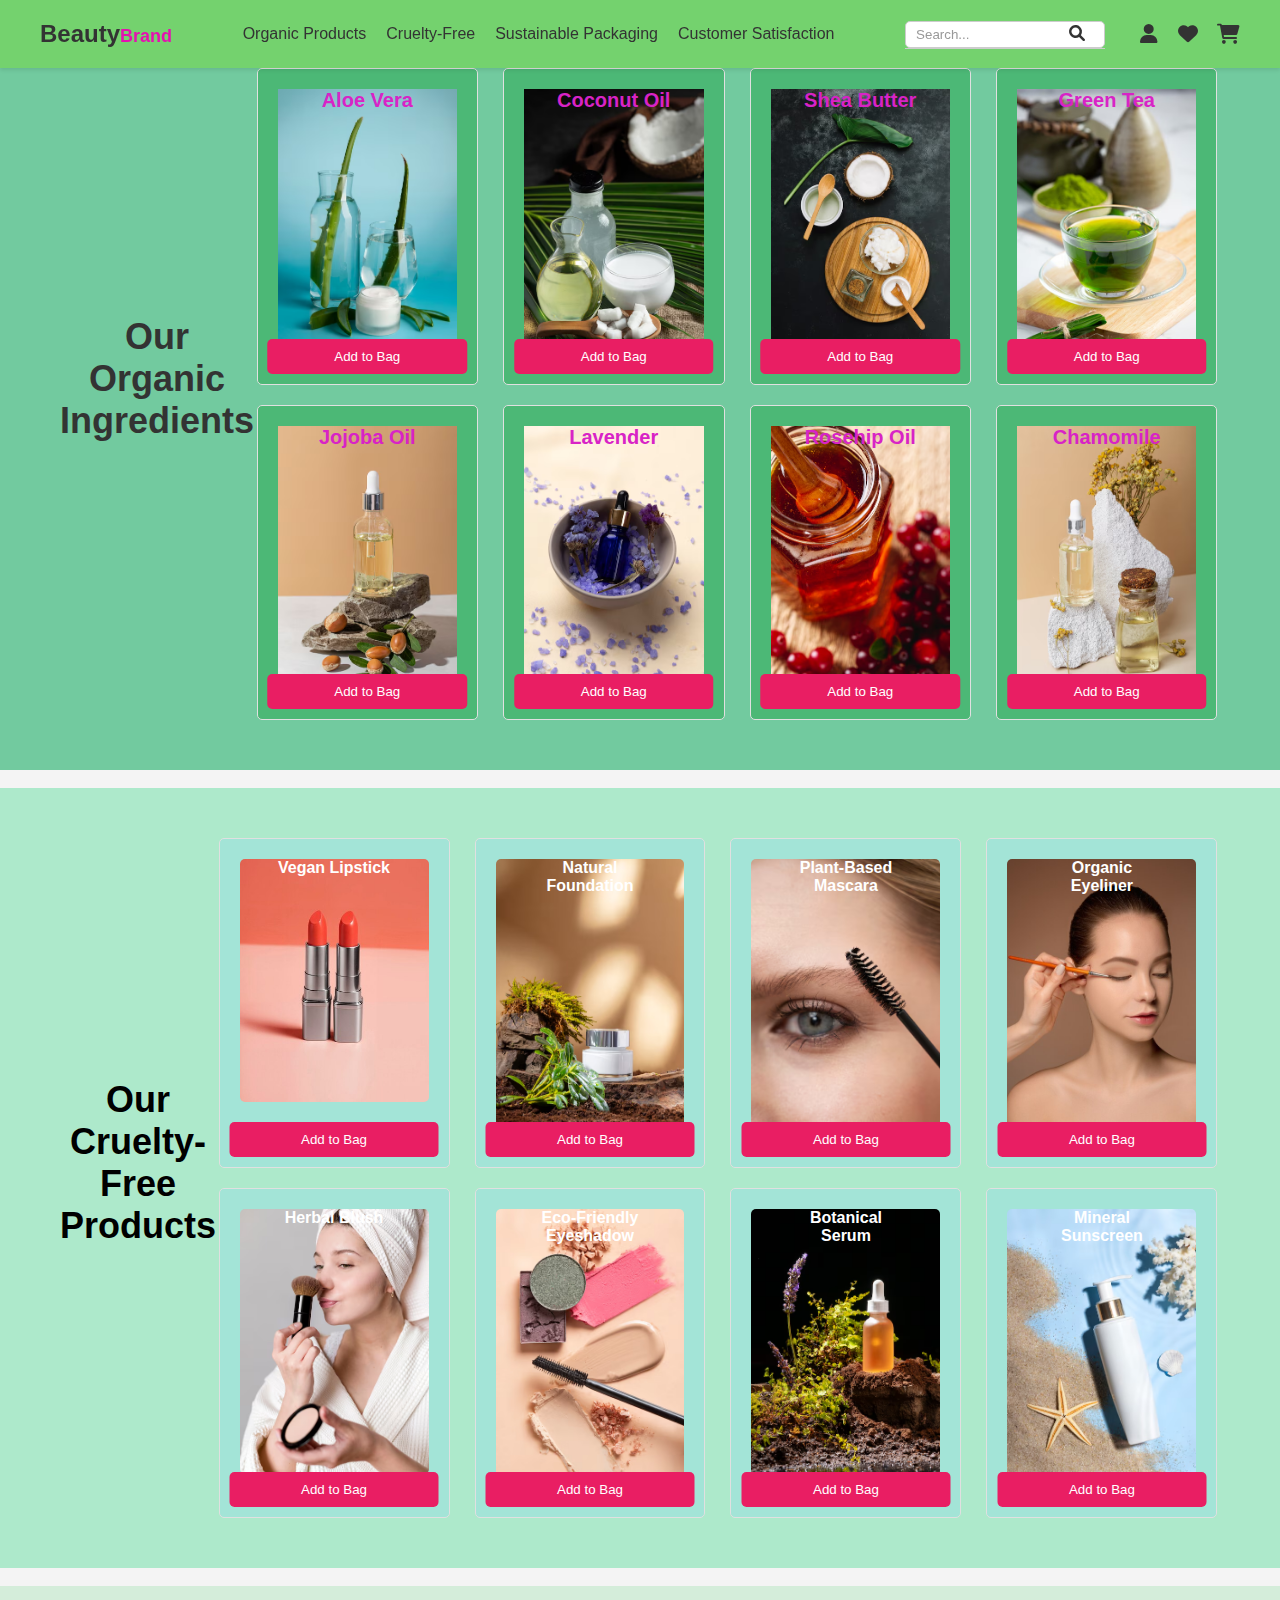
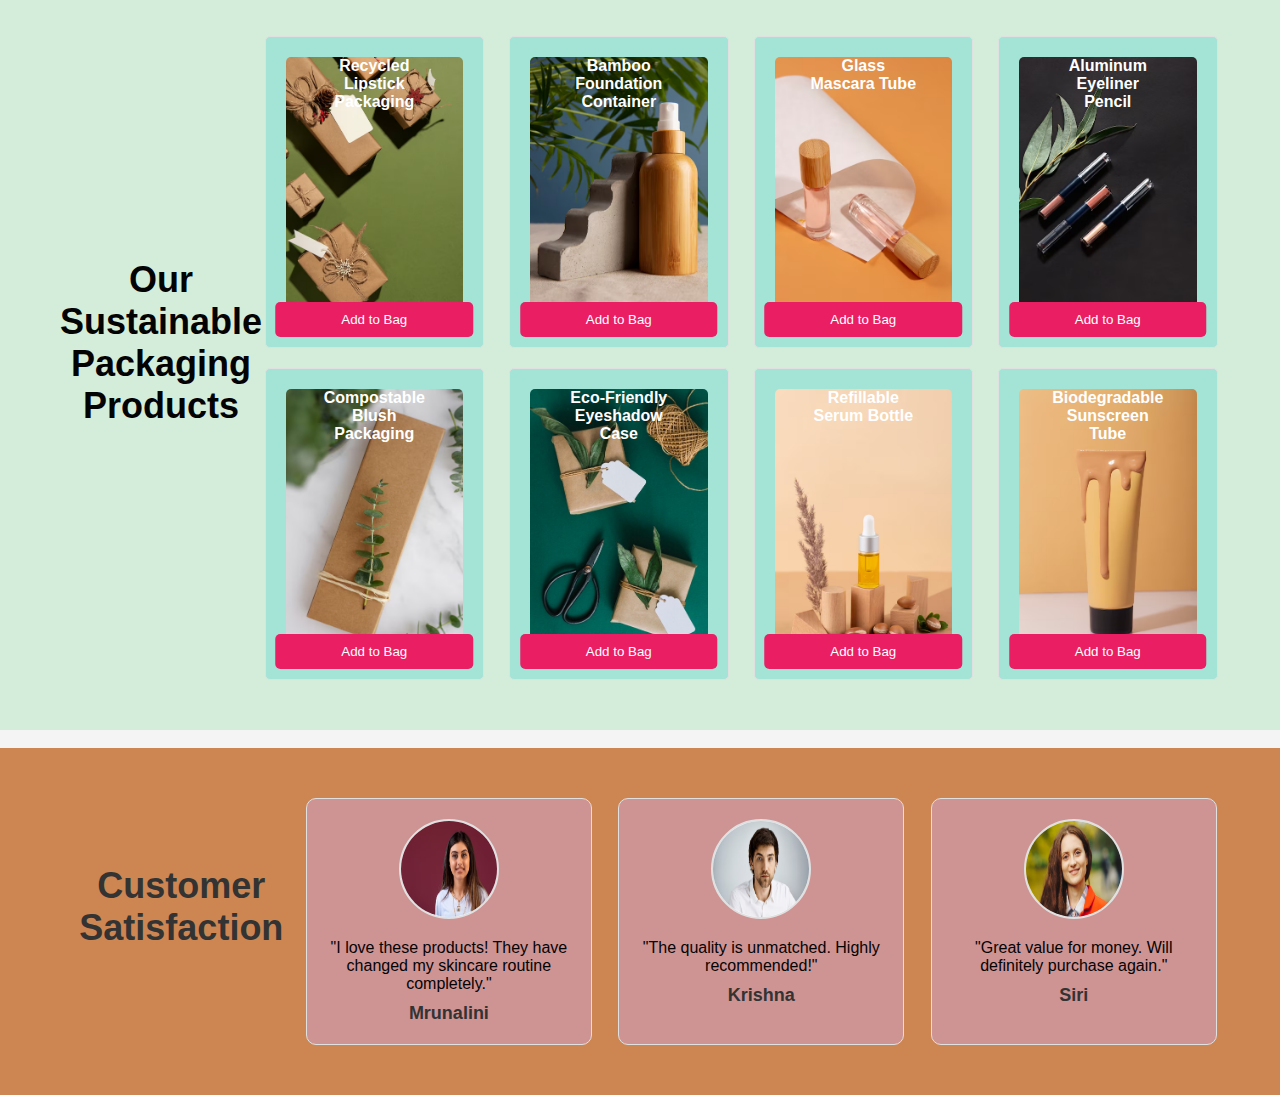
<file: organic.html>
<!DOCTYPE html>
<html lang="en">
<head>
    <meta charset="UTF-8">
    <meta name="viewport" content="width=device-width, initial-scale=1.0">
    <title>Beauty Products</title>
    <link rel="stylesheet" href="BPP.css">
    <script defer src="BPP.js"></script>
    <link rel="stylesheet" href="https://cdnjs.cloudflare.com/ajax/libs/font-awesome/6.0.0-beta3/css/all.min.css">

    <style>

body {
    margin: 0;
    font-family: Arial, sans-serif;
}

.container {
    max-width: 1200px;
    margin: 0 auto;
    padding: 0 20px;
}

/* Header Styles */
.header {
    background-color: #74d26e;
    box-shadow: 0 2px 4px rgba(0, 0, 0, 0.1);
    position: fixed;
    width: 100%;
    top: 0;
    z-index: 1000;
}

.header .container {
    display: flex;
    justify-content: space-between;
    align-items: center;
    padding: 10px 0;
}

.logo a {
    text-decoration: none;
    font-size: 24px;
    color: #333333;
}

.logo span {
    color: #e510b0;
}

.navbar ul {
    list-style: none;
    margin: 0;
    padding: 0;
    display: flex;
    gap: 20px;
}

.navbar ul li {
    display: inline;
}

.navbar ul li a {
    text-decoration: none;
    color: #333333;
    font-size: 16px;
    font: bold;
}

.navbar ul li a:hover {
    color: #f30909;
}

.header-right {
    display: flex;
    align-items: center;
    gap: 20px;
}

.autocomplete {
    position: relative;
}

.search-bar {
    padding: 5px 10px;
    border: 1px solid #ccc;
    border-radius: 5px;
}

.autocomplete-items {
    position: absolute;
    border: 1px solid #ccc;
    border-top: none;
    z-index: 99;
    top: 100%;
    left: 0;
    right: 0;
    background-color: #ffffff;
}

.autocomplete-items div {
    padding: 10px;
    cursor: pointer;
}

.autocomplete-items div:hover {
    background-color: #f1f1f1;
}

.icons a {
    color: #333333;
    font-size: 20px;
    margin-left: 15px;
    text-decoration: none;
}

.icons a:hover {
    color: #f50a0a;
}

/* Sign In Modal */
.modal {
    display: none;
    position: fixed;
    z-index: 1001;
    left: 0;
    top: 0;
    width: 100%;
    height: 100%;
    overflow: auto;
    background-color: rgb(0, 0, 0);
    background-color: rgba(0, 0, 0, 0.4);
    padding-top: 60px;
}

.modal-content {
    background-color: #ffffff;
    margin: 5% auto;
    padding: 20px;
    border: 1px solid #888;
    width: 80%;
    max-width: 400px;
    border-radius: 5px;
}

.close {
    color: #aaa;
    float: right;
    font-size: 28px;
    font-weight: bold;
}

.close:hover,
.close:focus {
    color: #000;
    text-decoration: none;
    cursor: pointer;
}

.modal-content h2 {
    margin-top: 0;
    color: #333333;
}

.modal-content form input {
    width: 100%;
    padding: 10px;
    margin: 10px 0;
    border: 1px solid #ccc;
    border-radius: 5px;
}

.modal-content form button {
    width: 100%;
    padding: 10px;
    background-color: #e91e63;
    border: none;
    border-radius: 5px;
    color: #ffffff;
    font-size: 16px;
    cursor: pointer;
}

.modal-content form button:hover {
    background-color: #d81b60;
}

/* Responsive Design */
@media (max-width: 768px) {
    .navbar ul {
        flex-direction: column;
        gap: 10px;
    }
    .header-right {
        flex-direction: column;
        gap: 10px;
    }
}

/* Organic Ingredients Section */
.organic-ingredients {
    background-color: #72ca9f;
    padding: 50px 0;
    text-align: center;
}

.organic-ingredients h2 {
    font-size: 36px;
    margin-bottom: 30px;
    color: #333333;
}

.ingredients-grid {
    display: flex;
    flex-wrap: wrap;
    justify-content: space-around;
    gap: 20px;
}

.ingredient {
    background-color: #4cb876;
    border: 1px solid #e0e0e0;
    border-radius: 5px;
    padding: 20px;
    width: calc(25% - 20px);
    text-align: center;
    transition: transform 0.3s ease-in-out;
    position: relative;
    overflow: hidden;
}

.ingredient img {
    width: 100%;
    height: auto;
    transition: transform 0.3s ease-in-out;
}

.ingredient:hover {
    transform: scale(1.05);
    box-shadow: 0 4px 15px rgba(0, 0, 0, 0.1);
}

.ingredient h3,
.ingredient p {
    position: absolute;
    left: 50%;
    transform: translateX(-50%);
    width: 100%;
    text-align: center;
}

.ingredient h3 {
    top: 20px;
    font-size: 20px;
    margin: 0;
    color: #d823c6;
}

.ingredient p {
    top: 50%;
    font-size: 16px;
    margin: 0;
    color: #050505;
}

.add-to-bag {
    position: absolute;
    bottom: 10px;
    left: 50%;
    transform: translateX(-50%);
    width: calc(100% - 20px);
    padding: 10px;
    background-color: #e91e63;
    color: #ffffff;
    border: none;
    border-radius: 5px;
    cursor: pointer;
    transition: background-color 0.3s ease;
}

.add-to-bag:hover {
    background-color: #d81b60;
}

/* Responsive Design */
@media (max-width: 1200px) {
    .ingredient {
        width: calc(33.333% - 20px);
    }
}

@media (max-width: 992px) {
    .ingredient {
        width: calc(50% - 20px);
    }
}

@media (max-width: 768px) {
    .ingredient {
        width: calc(100% - 20px);
    }
}

@media (max-width: 576px) {
    .organic-ingredients h2 {
        font-size: 28px;
    }

    .ingredient h3 {
        font-size: 18px;
    }

    .ingredient p {
        font-size: 14px;
    }
}

/* Cruelty-Free Products Section */
.cruelty-free-products {
    background-color: #ade9cb;
    padding: 50px 0;
    text-align: center;
}

.cruelty-free-products h2 {
    font-size: 36px;
    margin-bottom: 30px;
    color: #000000;
}

.products-grid {
    display: flex;
    flex-wrap: wrap;
    justify-content: space-around;
    gap: 20px;
}

.product {
    background-color: #76d7a9;
    border: 1px solid #e0e0e0;
    border-radius: 5px;
    padding: 20px;
    width: calc(25% - 20px);
    text-align: center;
    transition: transform 0.3s ease-in-out;
    position: relative;
    overflow: hidden;
}

.product img {
    width: 100%;
    height: auto;
    transition: transform 0.3s ease-in-out;
}

.product:hover {
    transform: scale(1.05);
    box-shadow: 0 4px 15px rgba(0, 0, 0, 0.1);
}

.product h3 {
    position: absolute;
    top: 20px;
    left: 50%;
    transform: translateX(-50%);
    font-size: 16px;
    margin: 0;
    color: #fdfbfc;
}

.product p {
    position: absolute;
    top: 50%;
    left: 50%;
    transform: translateX(-50%);
    font-size: 16px;
    margin: 0;
    color: #e929bf;
}

.add-to-bag {
    position: absolute;
    bottom: 10px;
    left: 50%;
    transform: translateX(-50%);
    width: calc(100% - 20px);
    padding: 10px;
    background-color: #e91e63;
    color: #ffffff;
    border: none;
    border-radius: 5px;
    cursor: pointer;
    transition: background-color 0.3s ease;
}

.add-to-bag:hover {
    background-color: #d81b60;
}

/* Responsive Design */
@media (max-width: 1200px) {
    .product {
        width: calc(33.333% - 20px);
    }
}

@media (max-width: 992px) {
    .product {
        width: calc(50% - 20px);
    }
}

@media (max-width: 768px) {
    .product {
        width: calc(100% - 20px);
    }
}

@media (max-width: 576px) {
    .cruelty-free-products h2 {
        font-size: 28px;
    }

    .product h3 {
        font-size: 18px;
    }

    .product p {
        font-size: 14px;
    }
}
/* Sustainable Packaging Products Section */
.sustainable-packaging-products {
    background-color: #d4edda;
    padding: 50px 0;
    text-align: center;
}

.sustainable-packaging-products h2 {
    font-size: 36px;
    margin-bottom: 30px;
    color: #030303;
}

.products-grid {
    display: flex;
    flex-wrap: wrap;
    justify-content: space-around;
    gap: 20px;
}

.product {
    background-color: #a3e4d7;
    border: 1px solid #e0e0e0;
    border-radius: 5px;
    padding: 20px;
    width: calc(25% - 20px);
    text-align: center;
    transition: transform 0.3s ease-in-out;
    position: relative;
    overflow: hidden;
}

.product img {
    width: 100%;
    height: auto;
    transition: transform 0.3s ease-in-out;
}

.product:hover {
    transform: scale(1.05);
    box-shadow: 0 4px 15px rgba(0, 0, 0, 0.1);
}

.product h3 {
    position: absolute;
    top: 20px;
    left: 50%;
    transform: translateX(-50%);
    font-size: 16px;
    margin: 0;
    color: #ffffff;
}

.product p {
    position: absolute;
    top: 50%;
    left: 50%;
    transform: translateX(-50%);
    font-size: 16px;
    margin: 0;
    color: #050505;
}

.add-to-bag {
    position: absolute;
    bottom: 10px;
    left: 50%;
    transform: translateX(-50%);
    width: calc(100% - 20px);
    padding: 10px;
    background-color: #e91e63;
    color: #ffffff;
    border: none;
    border-radius: 5px;
    cursor: pointer;
    transition: background-color 0.3s ease;
}

.add-to-bag:hover {
    background-color: #d81b60;
}

/* Responsive Design */
@media (max-width: 1200px) {
    .product {
        width: calc(33.333% - 20px);
    }
}

@media (max-width: 992px) {
    .product {
        width: calc(50% - 20px);
    }
}

@media (max-width: 768px) {
    .product {
        width: calc(100% - 20px);
    }
}

@media (max-width: 576px) {
    .sustainable-packaging-products h2 {
        font-size: 28px;
    }

    .product h3 {
        font-size: 18px;
    }

    .product p {
        font-size: 14px;
    }
}
/*custome satisfaction */

.customer-satisfaction {
    background-color: #cd8651;
    padding: 50px 0;
    text-align: center;
}

.customer-satisfaction h2 {
    font-size: 36px;
    margin-bottom: 30px;
    color: #333;
}

.reviews-grid {
    display: flex;
    flex-wrap: wrap;
    justify-content: space-around;
    gap: 20px;
}

.review {
    background-color: #ce9393;
    border: 1px solid #e0e0e0;
    border-radius: 10px;
    padding: 20px;
    width: calc(33.333% - 20px);
    text-align: center;
    position: relative;
    overflow: hidden;
    transition: transform 0.3s ease-in-out;
}

.profile-flip {
    width: 100px;
    height: 100px;
    margin: 0 auto 20px;
    position: relative;
    perspective: 1000px;
}

.front, .back {
    width: 100%;
    height: 100%;
    position: absolute;
    backface-visibility: hidden;
    transition: transform 0.6s;
    border-radius: 50%;
}

.front {
    background-color: #fff;
    border: 2px solid #e0e0e0;
}

.front img {
    width: 100%;
    height: 100%;
    border-radius: 50%;
}

.back {
    background-color: yellow;
    display: flex;
    align-items: center;
    justify-content: center;
    transform: rotateY(180deg);
}

.review:hover .front {
    transform: rotateY(180deg);
}

.review:hover .back {
    transform: rotateY(0deg);
}

.comment {
    margin-top: 10px;
}

.comment p {
    font-size: 16px;
    color: #040404;
}

.comment h4 {
    font-size: 18px;
    color: #333;
    margin-top: 10px;
}

/* Responsive Design */
@media (max-width: 992px) {
    .review {
        width: calc(50% - 20px);
    }
}

@media (max-width: 768px) {
    .review {
        width: calc(100% - 20px);
    }
}

@media (max-width: 576px) {
    .customer-satisfaction h2 {
        font-size: 28px;
    }

    .comment p {
        font-size: 14px;
    }

    .comment h4 {
        font-size: 16px;
    }
}

    </style>
</head>
<body>
    <header class="header">
        <div class="container">
            <div class="logo">
                <a href="index.html">Beauty<span>Brand</span></a>
            </div>
            <nav class="navbar">
                <ul>
                    <li><a href="#org">Organic Products</a></li>
                    <li><a href="#cru">Cruelty-Free </a></li>
                    <li><a href="#sust">Sustainable Packaging  </a></li>
                
                    <li><a href="#cust">Customer Satisfaction </a></li>
                </ul>
            </nav>
            <div class="header-right">
                <div class="autocomplete">
                    <input id="searchBar" type="text" class="search-bar" placeholder="Search...">
                
                    <button id="searchButton"><i class="fas fa-search"></i></button>
                    <div id="autocompleteResults" class="autocomplete-items"></div>
                </div>
                <div class="icons">
                    <a href="#" id="userIcon"><i class="fas fa-user"></i></a>
                    <a href="#"><i class="fas fa-heart"></i></a>
                    <a href="#"><i class="fas fa-shopping-cart"></i></a>
                </div>
            </div>
        </div>
    </header>

    <!-- Sign In Modal -->
    <div id="signInModal" class="modal">
        <div class="modal-content">
            <span class="close" id="closeSignIn">&times;</span>
            <h2>Sign In</h2>
            <form>
                <input type="email" placeholder="Email" required>
                <input type="password" placeholder="Password" required>
                <button type="submit">Sign In</button>
            </form>
        </div>
    </div>
    <br>

    <section class="organic-ingredients" id="org">
        <div class="container">
            <h2>Our Organic Ingredients</h2>
            <div class="ingredients-grid">
                <div class="ingredient">
                    <img src="alo1.avif" alt="Aloe Vera">
                    <h3>Aloe Vera</h3>
                    <button class="add-to-bag" onclick="window.location.href='index.html'">Add to Bag</button>
                    
                </div>
                <div class="ingredient" >
                    <img src="coc1.avif" alt="Coconut Oil">
                    <h3>Coconut Oil</h3>
                
                    
                    <button class="add-to-bag" onclick="window.location.href='index.html'">Add to Bag</button>
                </div>
                <div class="ingredient" >
                    <img src="butter.avif" alt="Shea Butter">
                    <h3>Shea Butter</h3>
                    
                    <button class="add-to-bag" onclick="window.location.href='index.html'">Add to Bag</button>
                    
                </div>
                <div class="ingredient">
                    <img src="green.avif" alt="Green Tea">
                    <br>
                    <h3>Green Tea</h3>
                    <button class="add-to-bag" onclick="window.location.href='index.html'">Add to Bag</button>
                    
                </div>
                <div class="ingredient">
                    <img src="oil.avif" alt="Jojoba Oil">
                    <h3>Jojoba Oil</h3>
                    <button class="add-to-bag" onclick="window.location.href='index.html'">Add to Bag</button>
                    
                </div>
                <div class="ingredient">
                    <img src="lu1.avif" alt="Lavender">
                    <h3>Lavender</h3>
                    <button class="add-to-bag" onclick="window.location.href='index.html'">Add to Bag</button>
                
                </div>
                <div class="ingredient">
                    <img src="rose.avif" alt="Rosehip Oil">
                    <h3>Rosehip Oil</h3>
                    <button class="add-to-bag" onclick="window.location.href='index.html'">Add to Bag</button>
            
                </div>
                <div class="ingredient">
                    <img src="chamo.avif" alt="Chamomile">
                    <h3>Chamomile</h3>
                    <button class="add-to-bag" onclick="window.location.href='index.html'">Add to Bag</button>
                    
                </div>
            </div>
        </div>
    </section>
<br>
    <section class="cruelty-free-products" id="cru" >
        <div class="container">
            <h2>Our Cruelty-Free Products</h2>
            <div class="products-grid">
                <div class="product">
                    <img src="vign.jpg" alt="Vegan Lipstick">
                    <h3>Vegan Lipstick</h3>
                    <button class="add-to-bag" onclick="window.location.href='index.html'">Add to Bag</button>
                
                </div>
                <div class="product">
                    <img src="nafun.avif" alt="Natural Foundation">
                    <h3>Natural Foundation</h3>

                    <button class="add-to-bag" onclick="window.location.href='index.html'">Add to Bag</button>
                    
                </div>
                <div class="product">
                    <img src="plantmm.avif" alt="Plant-Based Mascara">
                    <h3>Plant-Based Mascara</h3>
                    <button class="add-to-bag" onclick="window.location.href='index.html'">Add to Bag</button>
                    
                </div>
                <div class="product">
                    <img src="eyeorganic.jpg" alt="Organic Eyeliner">
                    <h3>Organic Eyeliner</h3>
                    <button class="add-to-bag" onclick="window.location.href='index.html'">Add to Bag</button>
                    
                </div>
                <div class="product">
                    <img src="har bhlus.avif" alt="Herbal Blush">
                    <h3>Herbal Blush</h3>
                    <button class="add-to-bag" onclick="window.location.href='index.html'">Add to Bag</button>
                
                </div>
                <div class="product">
                    <img src="eco4.avif" alt="Eco-Friendly Eyeshadow">
                    <h3>Eco-Friendly Eyeshadow</h3>
                    <button class="add-to-bag" onclick="window.location.href='index.html'">Add to Bag</button>
            
                </div>
                <div class="product">
                    <img src="ecofriendly ser.avif" alt="Botanical Serum">
                    <h3>Botanical Serum</h3>
                    <button class="add-to-bag" onclick="window.location.href='index.html'">Add to Bag</button>
                    
                </div>
                <div class="product">
                    <img src="sunseen3.avif" alt="Mineral Sunscreen">
                    <h3>Mineral Sunscreen</h3>
                    <button class="add-to-bag" onclick="window.location.href='index.html'">Add to Bag</button>
                    
                </div>
            </div>
        </div>
    </section>
<br>
<section class="sustainable-packaging-products" id="sust">
        <div class="container">
            <h2>Our Sustainable Packaging Products</h2>
            <div class="products-grid">
                <div class="product">
                    <img src="balm111.avif" alt="Recycled Lipstick Packaging">
                    <h3>Recycled Lipstick Packaging</h3>
                    <button class="add-to-bag" onclick="window.location.href='indexhtml'">Add to Bag</button>
                </div>
                <div class="product">
                    <img src="balm3.avif" alt="Bamboo Foundation Container">
                    <h3>Bamboo Foundation Container</h3>
                    <button class="add-to-bag" onclick="window.location.href='index.html'">Add to Bag</button>
                </div>
                <div class="product">
                    <img src="balm4.avif" alt="Glass Mascara Tube">
                    <h3>Glass Mascara Tube</h3>
                    <button class="add-to-bag" onclick="window.location.href='index.html'">Add to Bag</button>
                </div>
                <div class="product">
                    <img src="balm44.avif" alt="Aluminum Eyeliner Pencil">
                    <h3>Aluminum Eyeliner Pencil</h3>
                    <button class="add-to-bag" onclick="window.location.href='index.html'">Add to Bag</button>
                </div>
                <div class="product">
                    <img src="balm1.avif" alt="Compostable Blush Packaging">
                    <h3>Compostable Blush Packaging</h3>
                    <button class="add-to-bag" onclick="window.location.href='index.html'">Add to Bag</button>
                </div>
                <div class="product">
                    <img src="balm777.jpg" alt="Eco-Friendly Eyeshadow Case">
                    <h3>Eco-Friendly Eyeshadow Case</h3>
                    <button class="add-to-bag" onclick="window.location.href='index.html'">Add to Bag</button>
                </div>
                <div class="product">
                    <img src="balm8.avif" alt="Refillable Serum Bottle">
                    <h3>Refillable Serum Bottle</h3>
                    <button class="add-to-bag" onclick="window.location.href='index.html'">Add to Bag</button>
                </div>
                <div class="product">
                    <img src="balm9.avif" alt="Biodegradable Sunscreen Tube">
                    <h3>Biodegradable Sunscreen Tube</h3>
                    <button class="add-to-bag" onclick="window.location.href='index.html'">Add to Bag</button>
                </div>
            </div>
        </div>
    </section>
<br>
    <section class="customer-satisfaction" id="cust">
        <div class="container">
            <h2>Customer Satisfaction</h2>
            <div class="reviews-grid">
                <div class="review">
                    <div class="profile-flip">
                        <div class="front">
                            <img src="sat1.avif" alt="Customer 1">
                        </div>
                        <div class="back">
                            <p>★★★★☆</p>
                        </div>
                    </div>
                    <div class="comment">
                        <p>"I love these products! They have changed my skincare routine completely."</p>
                        <h4>Mrunalini</h4>
                    </div>
                </div>
                <div class="review">
                    <div class="profile-flip">
                        <div class="front">
                            <img src="sat3.avif" alt="Customer 2">
                        </div>
                        <div class="back">
                            <p>★★★★★</p>
                        </div>
                    </div>
                    <div class="comment">
                        <p>"The quality is unmatched. Highly recommended!"</p>
                        <h4>Krishna</h4>
                    </div>
                </div>
                <div class="review">
                    <div class="profile-flip">
                        <div class="front">
                            <img src="sat2.avif" alt="Customer 3">
                        </div>
                        <div class="back">
                            <p>★★★★☆</p>
                        </div>
                    </div>
                    <div class="comment">
                        <p>"Great value for money. Will definitely purchase again."</p>
                        <h4>Siri</h4>
                    </div>
                </div>
            </div>
        </div>
    </section>
    


    <script src="BPP.js"></script>
</body>
</html>
</file>
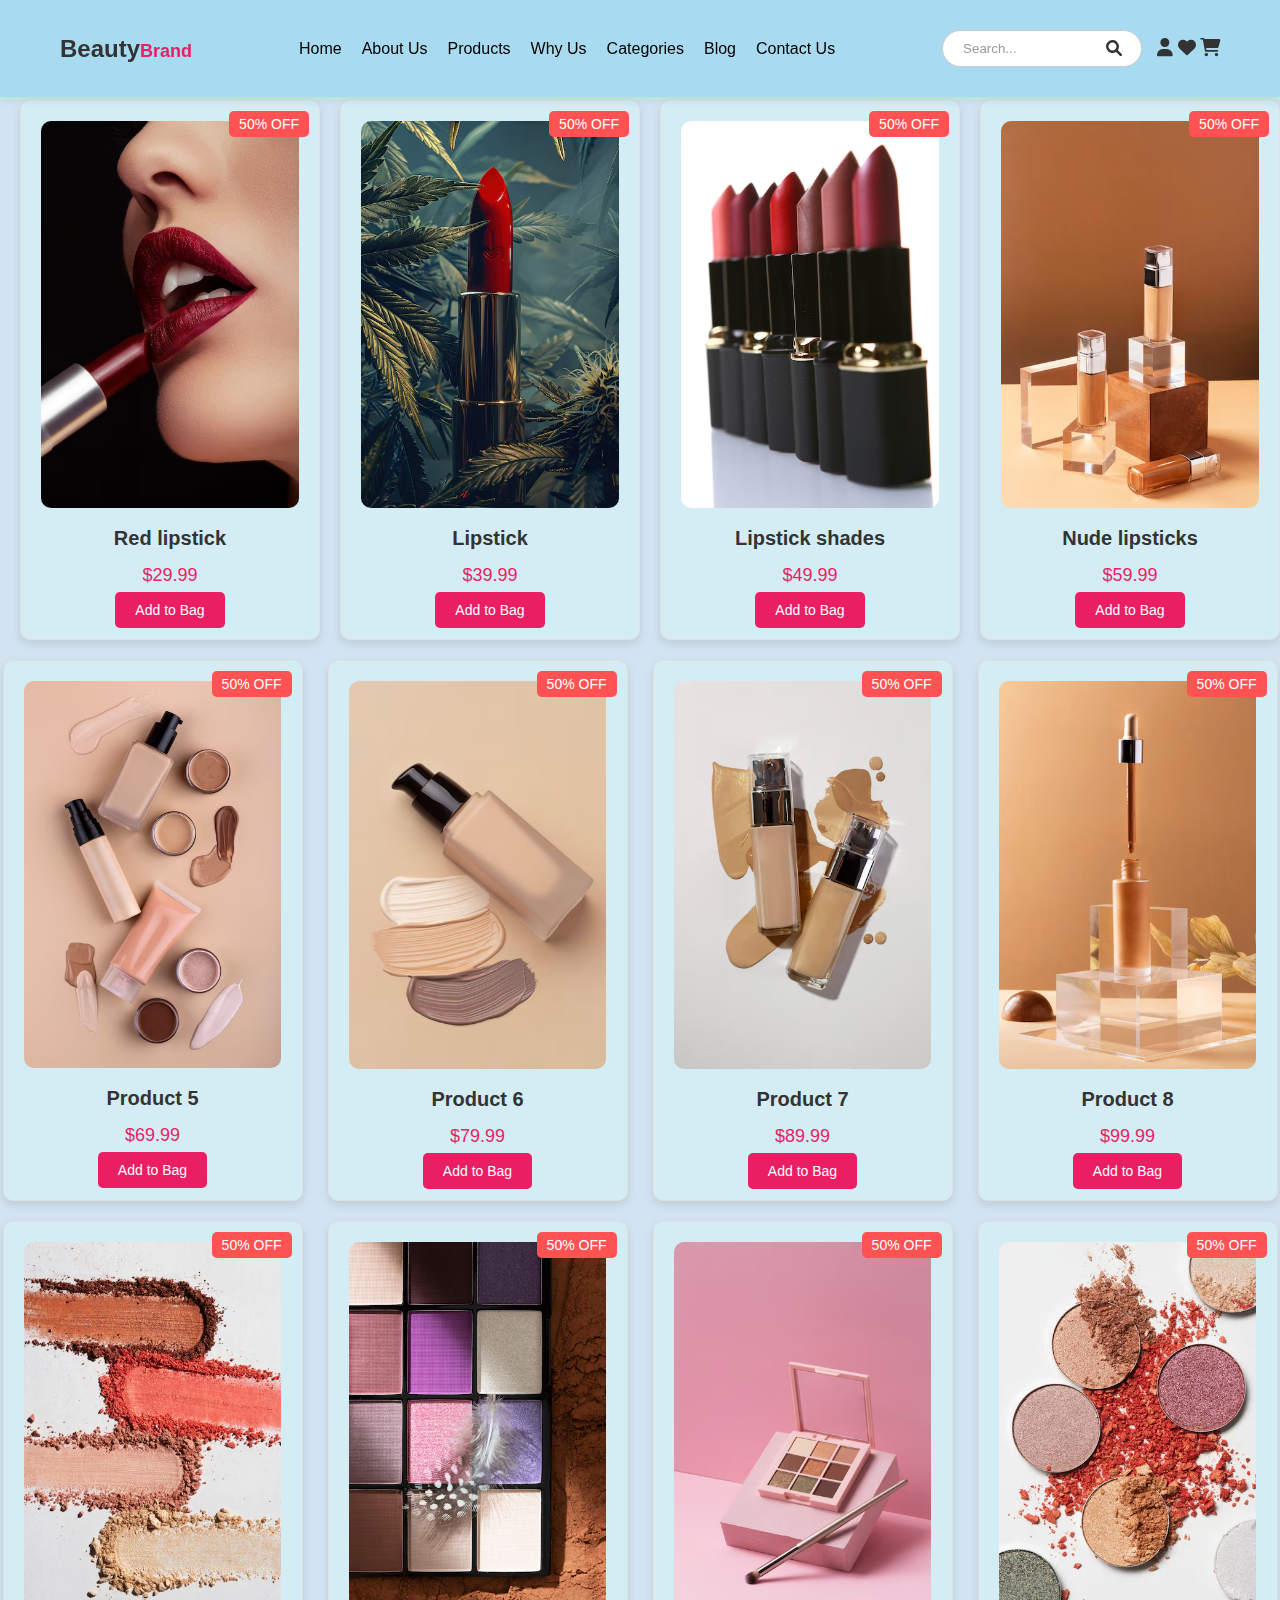
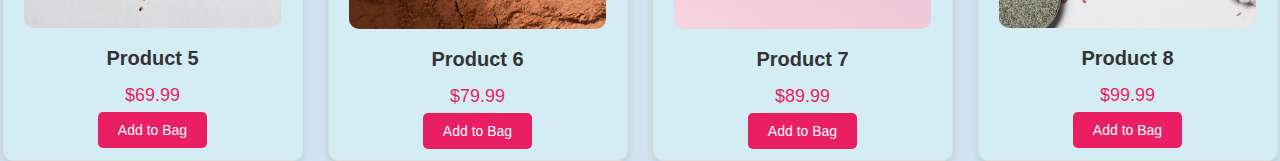
<file: shop now.html>
<!DOCTYPE html>
<html lang="en">
<head>
    <meta charset="UTF-8">
    <meta name="viewport" content="width=device-width, initial-scale=1.0">
    <title>Beauty Products</title>
    <link rel="stylesheet" href="BPP.css">
    <script defer src="BPP.js"></script>
    <link rel="stylesheet" href="https://cdnjs.cloudflare.com/ajax/libs/font-awesome/6.0.0-beta3/css/all.min.css">
    <style>
        body {
            font-family: Arial, sans-serif;
            background-color: #d2e3f1;
            margin: 0;
            padding: 0;
        }

        .container {
            max-width: 1200px;
            margin: 0 auto;
            padding: 20px;
        }

        .header {
            text-align: center;
            margin-bottom: 40px;
        }

        .header h1 {
            font-size: 36px;
            color: #333;
        }  

        .products-grid {
            display: flex;
            flex-wrap: wrap;
            gap: 20px;
            justify-content: space-around;
        }

        .product {
            background-color: #d4edf5;
            border: 1px solid #e0e0e0;
            border-radius: 10px;
            width: calc(25% - 20px);
            padding: 20px;
            text-align: center;
            position: relative;
            box-shadow: 0 4px 10px rgba(0, 0, 0, 0.1);
            transition: box-shadow 0.3s;
        }

        .product img {
            max-width: 100%;
            height: auto;
            border-radius: 10px;
        }

        .product h3 {
            font-size: 20px;
            margin: 15px 0;
            color: #333;
        }

        .product p {
            font-size: 18px;
            color: #e91e63;
            margin-bottom: 15px;
        }

        .product .btn {
            background-color: #e91e63;
            color: #fff;
            padding: 10px 20px;
            text-decoration: none;
            border-radius: 5px;
            font-size: 14px;
            transition: background-color 0.3s;
        }

        .product .btn:hover {
            background-color: #d81b60;
        }

        .product .discount-badge {
            position: absolute;
            top: 10px;
            right: 10px;
            background-color: #ff5252;
            color: #fff;
            padding: 5px 10px;
            border-radius: 5px;
            font-size: 14px;
        }

        .product:hover {
            box-shadow: 0 4px 15px rgba(0, 0, 0, 0.1);
        }

        @media (max-width: 1200px) {
            .product {
                width: calc(33.333% - 20px);
            }
        }

        @media (max-width: 992px) {
            .product {
                width: calc(50% - 20px);
            }
        }

        @media (max-width: 768px) {
            .product {
                width: calc(50% - 20px);
            }

            .header h1 {
                font-size: 28px;
            }

            .product h3 {
                font-size: 18px;
            }

            .product p {
                font-size: 16px;
            }

            .product .btn {
                font-size: 12px;
            }
        }

        @media (max-width: 576px) {
            .product {
                width: calc(100% - 20px);
            }

            .header h1 {
                font-size: 24px;
            }

            .product h3 {
                font-size: 16px;
            }

            .product p {
                font-size: 14px;
            }

            .product .btn {
                font-size: 12px;
                padding: 8px 16px;
            }
        }
    </style>

<body>
    <header class="header">
        <div class="container">
            <div class="logo">
                <a href="index.html">Beauty<span>Brand</span></a>
            </div>
            <nav class="navbar">
                <ul>
                    <li><a href="#home">Home</a></li>
                    <li><a href="#about">About Us</a></li>
                    <li><a href="#products">Products</a></li>
                    <li><a href="#why">Why Us</a></li>
                    <li><a href="#categories">Categories</a></li>
                    <li><a href="#blog">Blog</a></li>
                    <li><a href="#contact">Contact Us</a></li>
                </ul>
            </nav>
            <div class="header-right">
                <div class="autocomplete">
                    <input id="searchBar" type="text" class="search-bar" placeholder="Search...">
                    
                    <button id="searchButton"><i class="fas fa-search"></i></button>
                    <div id="autocompleteResults" class="autocomplete-items"></div>
                </div>
                <div class="icons">
                    <a href="#" id="userIcon"><i class="fas fa-user"></i></a>
                    <a href="#"><i class="fas fa-heart"></i></a>
                    <a href="#"><i class="fas fa-shopping-cart"></i></a>
                </div>
            </div>
        </div>
    </header>

    <!-- Sign In Modal -->
    <div id="signInModal" class="modal">
        <div class="modal-content">
            <span class="close" id="closeSignIn">&times;</span>
            <h2>Sign In</h2>
            <form>
                <input type="email" placeholder="Email" required>
                <input type="password" placeholder="Password" required>
                <button type="submit">Sign In</button>
            </form>
        </div>
    </div>
   

    
        <section class="featured-products" id="products"></section>
        </div>
        <div class="products-grid">
            <br>
            <div class="product">
                <div class="discount-badge">50% OFF</div>
                <img src="applying-red-lipstick-lips-close-up-photo-black-background-beauty-make-up_482257-10395.avif" alt="Product 1">
                <h3>Red lipstick</h3>
                <p>$29.99</p>
                <a href="index.html" class="btn">Add to Bag</a>
            
            </div>
            <div class="product">
                <div class="discount-badge">50% OFF</div>
                <img src="cosmetic-item-with-marijuana-leaves_23-2151336398.avif" alt="Product 2">
                <h3>Lipstick </h3>
                <p>$39.99</p>
                <a href="index.html" class="btn">Add to Bag</a>
        
            </div>
            <div class="product">
                <div class="discount-badge">50% OFF</div>
                <img src="cosmetic-parts-face-beauty_144627-9453.avif" alt="Product 3">
                <h3>  Lipstick shades</h3>
                <p>$49.99</p>
                <a href="index.html" class="btn">Add to Bag</a>
        
            </div>
            <div class="product">
                <div class="discount-badge">50% OFF</div>
                <img src="high-angle-make-up-products_23-2149030335.avif" alt="Product 4">
                <h3> Nude lipsticks</h3>
                <p>$59.99</p>
                <a href="index.html" class="btn">Add to Bag</a>
            
            </div>
            <div class="product">
                <div class="discount-badge">50% OFF</div>
                <img src="top-view-foundation-containers-still-life_23-2149511269.avif" alt="Product 5">
                <h3>Product 5</h3>
                <p>$69.99</p> 
                <a href="index.html" class="btn">Add to Bag</a>
            
            </div>
            <div class="product">
                <div class="discount-badge">50% OFF</div>
                <img src="foundation-product-branding-still-life_23-2149665136 (1).avif" alt="Product 6">
                <h3>Product 6</h3>
                <p>$79.99</p>
                <a href="index.html" class="btn">Add to Bag</a>
                
            </div>
            <div class="product">
                <div class="discount-badge">50% OFF</div>
                <img src="top-view-foundation-containers-arrangement_23-2149705554 (1).avif" alt="Product 7">
                <h3>Product 7</h3>
                <p>$89.99</p>
                <a href="index.html" class="btn">Add to Bag</a>
                
            </div>
            <div class="product">
                <div class="discount-badge">50% OFF</div>
                <img src="arrangement-with-foundation-bottle-plant_23-2149030339.avif" alt="Product 8">
                <h3>Product 8</h3>
                <p>$99.99</p>
                <a href="index.html" class="btn">Add to Bag</a>
            </div>
          
            <div class="product">
                <div class="discount-badge">50% OFF</div>
                <img src="still-life-combination-makeup-textures_23-2150240955.avif" alt="Product 5">
                <h3>Product 5</h3>
                <p>$69.99</p>
                <a href="index.html" class="btn">Add to Bag</a>
            
            </div>
            <div class="product">
                <div class="discount-badge">50% OFF</div>
                <img src="viewsh.avif" alt="Product 6">
                <h3>Product 6</h3>
                <p>$79.99</p>
                <a href="index.html" class="btn">Add to Bag</a>
        
            </div>
            <div class="product">
                <div class="discount-badge">50% OFF</div>
                <img src="view-eyeshadow-palette-with-brush-applicator_23-2150260891.avif" alt="Product 7">
                <h3>Product 7</h3>
                <p>$89.99</p>
                <a href="index.html" class="btn">Add to Bag</a>
                 
            </div>
            <div class="product">
                <div class="discount-badge">50% OFF</div>
                <img src="still-life-combination-makeup-textures_23-2150240959.avif" alt="Product 8">
                <h3>Product 8</h3>
                <p>$99.99</p>
                <a href="index.html" class="btn">Add to Bag</a>
                
            </div>
          
        </div>
    </div>









</section>
    <script src="BPP.js"></script>
</body>
</html>
</file>
<file: BPP.css>
* {
  margin: 0;
  padding: 0;
  box-sizing: border-box;
  scroll-behavior: smooth;
  font-family: 'Arial', sans-serif;
}

body {
  background-color: #f4f4f4;
  color: #333333;
}

.header {
  background-color: #a9dbf0;
  padding: 10px 0;
  box-shadow: 0 2px 10px rgba(0, 0, 0, 0.1);
  position: fixed;
  top: 0;
  width: 100%;
  z-index: 1000;
}

.container {
  max-width: 1200px;
  margin: 0 auto;
  display: flex;
  justify-content: space-between;
  align-items: center;
  padding: 0 20px;
}

.logo a {
  color: #333333;
  text-decoration: none;
  font-size: 24px;
  font-weight: bold;
}

.logo span {
  color: #e91e63;
}

.navbar ul {
  list-style: none;
  display: flex;
  gap: 20px;
  font-family: cursive;
}

.navbar a {
  color: #000000;
  text-decoration: none;
  font-size: 16px;
  transition: color 0.3s;
   
  
}

.navbar a:hover {
  

  color: #e91e63;
}

.header-right {
  display: flex;
  align-items: center;
  gap: 15px;
}

.search-bar-container {
  position: relative;
  display: flex;
  align-items: center;
}

.search-bar {
  padding: 10px 20px;
  border: 1px solid #cccccc;
  border-radius: 20px;
  background-color: #ffffff;
  color: #333333;
  width: 200px;
  transition: all 0.3s ease;
  outline: none;
}

.search-bar::placeholder {
  color: #999999;
}

#searchButton {
  background: none;
  border: none;
  color: #333333;
  cursor: pointer;
  font-size: 16px;
  padding: 10px;
  transition: color 0.3s;
  position: absolute;
  right: 10px;
}

#searchButton:hover {
  color: #e91e63;
}

.icons a {
  color: #333333;
  text-decoration: none;
  font-size: 18px;
  transition: color 0.3s;
}

.icons a:hover {
  color: #e91e63;
}

.autocomplete {
  position: relative;
  display: flex;
  align-items: center;
}

.autocomplete-items {
  position: absolute;
  border: 1px solid #cccccc;
  border-bottom: none;
  border-top: none;
  z-index: 99;
  top: 100%;
  left: 0;
  right: 0;
  background-color: #ffffff;
  max-height: 200px;
  overflow-y: auto;
}

.autocomplete-items div {
  padding: 10px;
  cursor: pointer;
  background-color: #ffffff;
  border-bottom: 1px solid #cccccc;
}

.autocomplete-items div:hover {
  background-color: #e91e63;
  color: #ffffff;
}

.autocomplete-active {
  background-color: #e91e63 !important;
  color: #ffffff;
}

/* Responsive Design */
@media (max-width: 768px) {
  .navbar ul {
      flex-direction: column;
      gap: 10px;
  }
  .header-right {
      flex-direction: column;
      gap: 10px;
  }
}


 
.modal {
  display: none;
  position: fixed;
  z-index: 1000;
  left: 0;
  top: 0;
  width: 100%;
  height: 100%;
  overflow: auto;
  background-color: rgba(0, 0, 0, 0.4);
}

.modal-content {
  background-color: #ffffff;
  margin: 15% auto;
  padding: 20px;
  border: 1px solid #888;
  width: 80%;
  max-width: 500px;
  border-radius: 4px;
}

.close {
  color: #aaaaaa;
  float: right;
  font-size: 28px;
  font-weight: bold;
}

.close:hover,
.close:focus {
  color: #000000;
  text-decoration: none;
  cursor: pointer;
}

form {
  display: flex;
  flex-direction: column;
}

form input {
  margin: 10px 0;
  padding: 10px;
  font-size: 16px;
  border: 1px solid #ccc;
  border-radius: 4px;
}

form button {
  padding: 10px;
  font-size: 16px;
  color: #ffffff;
  background-color: #333333;
  border: none;
  border-radius: 4px;
  cursor: pointer;
}

form button:hover {
  background-color: #555555;
}
/* Responsive Design */
@media (max-width: 768px) {
  .navbar ul {
      flex-direction: column;
      gap: 10px;
  }
  .header-right {
      flex-direction: column;
      gap: 10px;
  }
}



































 /* Hero Section */
 .hero {
  background: url('high-angle-beauty-products-with-copy-space_23-2149446520.avif') no-repeat center center/cover;
  padding: 100px 0;
  color: #ffffff;
  text-align: center;
  height: 100%;
  width: 100%;

}

.hero .container {
  display: flex;
  flex-direction: column;
  align-items: center;
  justify-content: center;
}

.hero-content h1 {
  font-size: 40px;
  margin-bottom: 20px;
  font-family: cursive;
  color: #000000;
  
}


.hero-content p {
  font-size: 30px;
  margin-bottom: 30px;
  
}

.hero-content .btn {
  color: #ffffff;
padding: 15px 30px;
text-decoration: none;
border-radius: 6px;
font-size: 16px;
transition: background-color 0.3s;
height: 80000px;
width: 200px;
text-align: center;
}










/* Featured Products Section */
.featured-products {
  background-color: #c9f1e7;
  padding: 50px 0;
  text-align: center;
}

.featured-products h2 {
  font-size: 36px;
  margin-bottom: 30px;
  color: #333333;
}

.products-grid {
  display: flex;
  justify-content: space-around;
  flex-wrap: wrap;
  gap: 20px;
}

.product {
  background-color: #d6f3f4;
  border: 1px solid #e0e0e0;
  border-radius: 5px;
  padding: 20px;
  width: calc(25% - 20px);
  text-align: center;
  transition: box-shadow 0.3s;
}

.product img {
  max-width: 100%;
  height: auto;
  border-radius: 5px;
}

.product h3 {
  font-size: 20px;
  margin: 15px 0;
  color: #333333;
}

.product p {
  font-size: 18px;
  color: #e91e63;
  margin-bottom: 15px;
}

.product .btn {
  background-color: #e91e63;
  color: #ffffff;
  padding: 10px 20px;
  text-decoration: none;
  border-radius: 5px;
  font-size: 14px;
  transition: background-color 0.3s;
}

.product .btn:hover {
  background-color: #d81b60;
}

.product:hover {
  box-shadow: 0 4px 15px rgba(0, 0, 0, 0.1);
}

/* Responsive Styles */
@media (max-width: 1200px) {
  .product {
      width: calc(33.333% - 20px);
  }
}

@media (max-width: 992px) {
  .product {
      width: calc(50% - 20px);
  }
}

@media (max-width: 768px) {
  .product {
      width: calc(50% - 20px);
  }

  .featured-products h2 {
      font-size: 28px;
  }

  .product h3 {
      font-size: 18px;
  }

  .product p {
      font-size: 16px;
  }

  .product .btn {
      font-size: 12px;
  }
}

@media (max-width: 576px) {
  .product {
      width: calc(100% - 20px);
  }

  .featured-products h2 {
      font-size: 24px;
  }

  .product h3 {
      font-size: 16px;
  }

  .product p {
      font-size: 14px;
  }

  .product .btn {
      font-size: 12px;
      padding: 8px 16px;
  }
}

/* Benefits Section */
.benefits {
  background-color: #ffffff;
  padding: 50px 0;
  text-align: center;
}

.benefits h2 {
  font-size: 36px;
  margin-bottom: 30px;
  color: #333333;
}

.benefits-grid {
  display: flex;
  justify-content: space-around;
  flex-wrap: wrap;
  gap: 20px;
}

.benefit {
  background-color: #ffffff;
  border: 1px solid #e0e0e0;
  border-radius: 5px;
  padding: 20px;
  width: calc(25% - 20px);
  text-align: center;
  transition: box-shadow 0.3s;
}

.benefit i {
  font-size: 40px;
  color: #e91e63;
  margin-bottom: 15px;
}

.benefit h3 {
  font-size: 20px;
  margin-bottom: 10px;
  color: #333333;
}

.benefit p {
  font-size: 16px;
  color: #666666;
}
.btn{
  background-color:#e91e63 ;
  color: #d6f3f4;
 text-decoration:none;
  font-size: 25px;
  border-radius: 5px;
  transition: background-color 0.3s;
  
}


 .btn:hover {
  background-color: #d81b60;
}
/* Responsive Styles for Benefits Section */
@media (max-width: 1200px) {
  .benefit {
      width: calc(33.333% - 20px);
  }
}

@media (max-width: 992px) {
  .benefit {
      width: calc(50% - 20px);
  }
}

@media (max-width: 768px) {
  .benefit {
      width: calc(50% - 20px);
  }

  .benefits h2 {
      font-size: 28px;
  }

  .benefit h3 {
      font-size: 18px;
  }

  .benefit p {
      font-size: 16px;
  }
}

@media (max-width: 576px) {
  .benefit {
      width: calc(100% - 20px);
  }

  .benefits h2 {
      font-size: 24px;
  }

  .benefit h3 {
      font-size: 16px;
  }

  .benefit p {
      font-size: 14px;
  }
}

/* Benefits Section */
.benefits {
  background-color: #c1d7e3;
  padding: 50px 0;
  text-align: center;
}

.benefits h2 {
  font-size: 36px;
  margin-bottom: 30px;
  color: #333333;
}

.benefits-grid {
  display: flex;
  justify-content: space-around;
  flex-wrap: wrap;
  gap: 20px;
}

.benefit {
  background-color: #b4dfe1;
  border: 1px solid #e0e0e0;
  border-radius: 5px;
  padding: 20px;
  width: calc(25% - 20px);
  text-align: center;
  transition: box-shadow 0.3s;
  cursor: pointer; /* Add cursor pointer */
}

.benefit i {
  font-size: 40px;
  color: #e91e63;
  margin-bottom: 15px;
}

.benefit h3 {
  font-size: 20px;
  margin-bottom: 10px;
  color: #333333;
}

.benefit p {
  font-size: 16px;
  color: #000000;
}
.benefit h4{
  color: #e91e63;
}
.benefit:hover {
  box-shadow: 0 4px 15px rgba(0, 0, 0, 0.1);
}
span{
  color: #e91e63;
  font-size:18px ;
}
/* Responsive Design */
@media (max-width: 768px) {
  .benefit {
      width: calc(50% - 20px);
  }
}

@media (max-width: 480px) {
  .benefit {
      width: calc(100% - 20px);
  }
}




.benefits {
  background-color: #b3dddf;
  padding: 50px 0;
  text-align: center;
}

.benefits h2 {
  font-size: 36px;
  margin-bottom: 30px;
  color: #333333;
}

.benefits h2 span {
  font-size: 24px;
  color: #e91e63;
}

.benefits-grid {
  display: flex;
  justify-content: space-around;
  flex-wrap: wrap;
  gap: 20px;
}

.benefit {
  background-color: #aadfee;
  border: 1px solid #e0e0e0;
  border-radius: 5px;
  padding: 20px;
  width: calc(25% - 20px);
  text-align: center;
  transition: box-shadow 0.3s;
  cursor: pointer;
}

.benefit img {
  max-width: 100px;
  height: auto;
  border-radius: 5px;
  margin-bottom: 15px;
}

.benefit i {
  font-size: 36px;
  margin-bottom: 10px;
  color: #e91e63;
}

.benefit h3 {
  font-size: 20px;
  margin-bottom: 10px;
  color: #333333;
}

.benefit p {
  font-size: 16px;
  color: #666666;
  margin-bottom: 10px;
}

.benefit h4 {
  font-size: 18px;
  color: #e91e63;
  margin-bottom: 15px;
}

.benefit .btn {
  background-color: #e91e63;
  color: #84d6f4;
  padding: 10px 20px;
  text-decoration: none;
  border-radius: 5px;
  font-size: 14px;
  transition: background-color 0.3s;
}

.benefit .btn:hover {
  background-color: #d81b60;
}

.benefit:hover {
  box-shadow: 0 4px 15px rgba(0, 0, 0, 0.1);
}

/* Responsive Design */
@media (max-width: 992px) {
  .benefit {
      width: calc(50% - 20px);
  }
}

@media (max-width: 768px) {
  .benefit {
      width: calc(100% - 20px);
  }
}

@media (max-width: 576px) {
  .benefits h2 {
      font-size: 28px;
  }

  .benefit h3 {
      font-size: 18px;
  }

  .benefit p {
      font-size: 14px;
  }
}



/* special offer*/

.special-offers {
  background-color: #a5e5ec;
  padding: 50px 0;
  text-align: center;
}

.special-offers h2 {
  font-size: 36px;
  margin-bottom: 30px;
  color: #333333;
}

.offer-grid {
  display: flex;
  justify-content: space-around;
  flex-wrap: wrap;
  gap: 20px;
}

.offer {
  background-color: #93dbf1;
  border: 1px solid #e0e0e0;
  border-radius: 5px;
  padding: 20px;
  width: calc(33.33% - 20px);
  text-align: center;
  transition: box-shadow 0.3s;
}

.offer img {
  max-width: 100%;
  height: auto;
  border-radius: 5px;
  margin-bottom: 15px;
}

.offer h3 {
  font-size: 20px;
  margin-bottom: 10px;
  color: #333333;
}

.offer p {
  font-size: 16px;
  color: #666666;
  margin-bottom: 15px;
}

.offer .btn {
  background-color: #e91e63;
  color: #ffffff;
  padding: 10px 20px;
  text-decoration: none;
  border-radius: 5px;
  font-size: 14px;
  transition: background-color 0.3s;
}

.offer .btn:hover {
  background-color: #d81b60;
}

.offer:hover {
  box-shadow: 0 4px 15px rgba(0, 0, 0, 0.1);
}

/* Responsive Design */
@media (max-width: 992px) {
  .offer {
      width: calc(50% - 20px);
  }
}

@media (max-width: 768px) {
  .offer {
      width: calc(100% - 20px);
  }
}

@media (max-width: 576px) {
  .special-offers h2 {
      font-size: 28px;
  }

  .offer h3 {
      font-size: 18px;
  }

  .offer p {
      font-size: 14px;
  }
}




.about-us {
  background-color: #ffffff;
  padding: 100px 0;
  text-align: center;
  margin-top: 80px; /* Adjusted to account for the fixed header */
}

.about-us h2 {
  font-size: 36px;
  margin-bottom: 30px;
  color: #333333;
}

.about-content {
  display: flex;
  flex-wrap: wrap;
  gap: 20px;
  align-items: center;
  justify-content: center;
}

.about-text {
  flex: 1;
  min-width: 300px;
  max-width: 600px;
  text-align: left;
}

.about-text h3 {
  font-size: 28px;
  color: #e510b0;
  margin-bottom: 15px;
}

.about-text p {
  font-size: 16px;
  color: #250fa4;
  line-height: 1.6;
  margin-bottom: 15px;
}

.about-text .btn {
  background-color: #e510b0;
  color: #ffffff;
  padding: 10px 20px;
  border: none;
  border-radius: 5px;
  cursor: pointer;
  font-size: 16px;
}

.about-text .btn:hover {
  background-color: #c20a90;
}

.about-image {
  flex: 1;
  min-width: 300px;
  max-width: 600px;
}

.about-image img {
  max-width: 100%;
  height: auto;
  border-radius: 10px;
  box-shadow: 0 4px 15px rgba(0, 0, 0, 0.1);
}

.overlay {
  display: none;
  position: fixed;
  top: 0;
  left: 0;
  width: 100%;
  height: 100%;
  background-color: rgba(0, 0, 0, 0.8);
  z-index: 1000;
  justify-content: center;
  align-items: center;
  text-align: center;
}

.overlay .overlay-content {
  background-color: rgba(255, 255, 255, 0.9);
  padding: 20px;
  border-radius: 10px;
  max-width: 600px;
  margin: 0 20px;
}

.overlay .overlay-content p {
  color: #333333;
  font-size: 18px;
  margin-bottom: 20px;
}

.overlay .overlay-content .btn {
  background-color: #e510b0;
  color: #ffffff;
  padding: 10px 20px;
  border: none;
  border-radius: 5px;
  cursor: pointer;
  font-size: 16px;
}

.overlay .overlay-content .btn:hover {
  background-color: #c20a90;
}

/* Responsive Design */
@media (max-width: 768px) {
  .about-content {
      flex-direction: column;
  }
  .about-text, .about-image {
      max-width: 100%;
  }
}

@media (max-width: 480px) {
  .about-us h2 {
      font-size: 30px;
  }
}

.about-us {
  position: relative;
  width: 100%;
  height: 100vh;
  display: flex;
  align-items: center;
  justify-content: center;
  overflow: hidden;
}

.about-us img {
  position: absolute;
  top: 0;
  left: 0;
  width: 100%;
  height: 100%;
  object-fit: cover;
  z-index: -1;
}

.about-content {
  background-color: transparent;
  padding: 20px;
  border-radius: 10px;
  text-align: center;
  max-width: 600px;
  opacity: 0;
  transition: opacity 0.5s ease-in-out;
}

.about-content h1 {
  font-size: 36px;
  margin-bottom: 20px;
  color: #0000002f;
}

.about-content p {
  font-size: 16px;
  line-height: 1.6;
  margin-bottom: 20px;
  color: #000000;
}

.about-content .btn {
  background-color: #e510b0;
  color: white;
  padding: 10px 20px;
  border: none;
  border-radius: 5px;
  cursor: pointer;
  font-size: 16px;
}

.about-content .btn:hover {
  background-color: #721459;
}

/* Hover Effect */
.about-us:hover .about-content {
  opacity: 1;
}

/* Responsive Design */
@media (max-width: 768px) {
  .about-content {
      width: 90%;
  }
}

@media (max-width: 480px) {
  .about-content h1 {
      font-size: 30px;
  }
}
.image {
width: 2000;
height: 100%;
}


/* About Us Section */
.about-us {
  background: url('full\ screen1.avif') no-repeat center center/cover;
  padding: 100px 0;
  

  text-align: center;
  height: 100%;
  width: 100%;
}

.about-us .container {
  display: flex;
  flex-direction: column;
  align-items: center;
  justify-content: center;
}

.about-content h1 {
  font-size: 48px;
  margin-bottom: 20px;
  color: #c41085;
}

.about-content p {
  font-size: 18px;
  margin-bottom: 30px;
  max-width: 600px;
  font-family: cursive;
}

.about-content .btn {
  background-color: #e91e63;
  
  padding: 15px 30px;
  text-decoration: none;
  border-radius: 5px;
  font-size: 16px;
  transition: background-color 0.3s;
}

.about-content .btn:hover {
  background-color: #d81b60;
}

/* Responsive Styles */
@media (max-width: 768px) {
  .hero-content h1,
  .about-content h1 {
      font-size: 36px;

  }

  .hero-content p,
  .about-content p {
      font-size: 16px;
  }

  .hero-content .btn,
  .about-content .btn {
      padding: 10px 20px;
      font-size: 14px;
  }
}




body {
  font-family: Arial, sans-serif;
  margin: 0;
  padding: 0;
  box-sizing: border-box;
}

.blog-section {
  padding: 20px;
  background-color: #a3eae5;
}

.container {
  max-width: 5000px;
  margin: 0 auto;
  position: relative;
  overflow: hidden;
}

h2 {
  text-align: center;
  margin-bottom: 20px;
}

.blog-slider {
  display: flex;
  overflow-x: hidden;
  scroll-behavior: smooth;
}

.blog-item {
  min-width: 6px; /* Reduced width */
  margin: 0 5px;
  background-color: #a0e6f3;
  border-radius: 10px;
  box-shadow: 0 4px 8px rgba(0, 0, 0, 0.1);
  padding: 10px;
  text-align: center;
  flex-shrink: 0;
  
  width: 200px;
}

.blog-item video {
  width: 100%;
  border-radius: 5px; /* Reduced border radius */
}

.blog-item p {
  margin-top: 10px;
  font-size: 12px; /* Reduced font size */
  color: #333;
}

.arrow {
  position: absolute;
  top: 50%;
  transform: translateY(-50%);
  font-size: 5rem;
  cursor: pointer;
  color: #333;
  z-index: 10;
}

.arrow-left {
  left: 10px;
}

.arrow-right {
  right: 10px;
}

@media (max-width: 768px) {
  .blog-item {
      min-width: 120px; /* Adjusted for smaller screens */
  }
}

@media (max-width: 480px) {
  .blog-item {
      min-width: 100px; /* Adjusted for smaller screens */
  }

  .arrow {
      font-size: 1.5rem;
  }
}



body {
  font-family: Arial, sans-serif;
  margin: 0;
  padding: 0;
}

.footer {
  background-color: #888686;
  padding: 50px 0 20px; 
  text-align: center;
  position: relative;
}

.footer .container {
  max-width: 1200px;
  margin: 0 auto;
  padding: 0 20px;
}

.footer-content {
  display: flex;
  flex-wrap: wrap;
  justify-content: space-between;
  gap: 200px;
}

.footer-social,
.footer-links,
.footer-support {
  flex: 1;
  min-width: 200px;
}

.footer-social h2,
.footer-links h2,
.footer-support h2 {
  font-size: 24px;
  margin-bottom: 20px;
  color: #02113f;
}

.footer-social a {
  color: #000001;
  font-size: 24px;
  margin: 0 10px;
  text-decoration: none;
  transition: color 0.3s;
}

.footer-social a:hover {
  color: #96d3e9;
}

.footer-links ul {
  list-style-type: none;
  padding: 0;
}

.footer-links ul li {
  margin: 10px 0;
}

.footer-links ul li a {
  color: #000000;
  text-decoration: none;
  transition: color 0.3s;
}

.footer-links ul li a:hover {
  color: #e80bd6;
  text-decoration: underline;
}

.footer-support p {
  font-size: 16px;
  color: #000000;
  line-height: 1.6;
  margin: 10px 0;
}

.footer-bottom {
  margin-top: 30px;
  font-size: 14px;
  color: #000000;
  position: absolute;
  bottom: 10px; 
  left: 50%;
  transform: translateX(-50%);
}

/* Responsive Design */
@media (max-width: 768px) {
  .footer-content {
      flex-direction: column;
      align-items: center;
  }
}
</file>
